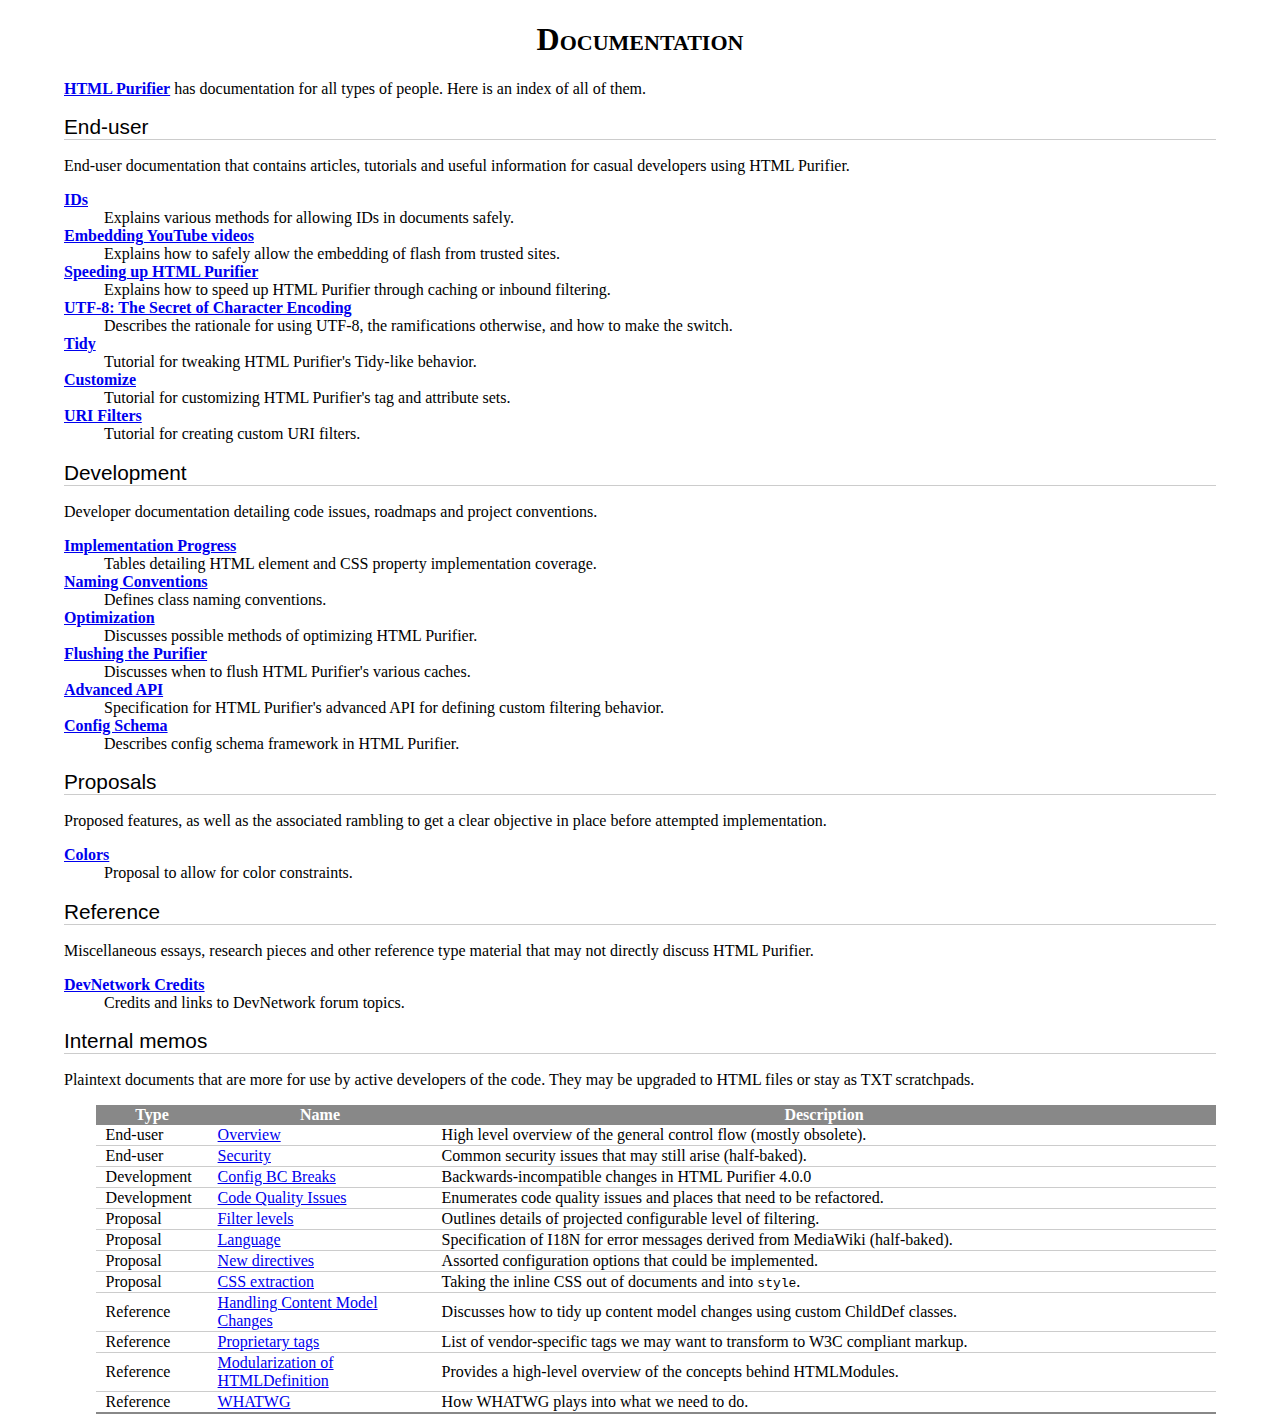
<file: database/htmlpurifier/docs/index.html>
<?xml version="1.0" encoding="UTF-8"?>
<!DOCTYPE html PUBLIC "-//W3C//DTD XHTML 1.0 Strict//EN"
    "http://www.w3.org/TR/xhtml1/DTD/xhtml1-strict.dtd">
<html xmlns="http://www.w3.org/1999/xhtml" xml:lang="en" lang="en"><head>
<meta http-equiv="Content-Type" content="text/html; charset=UTF-8" />
<meta name="description" content="Index to all HTML Purifier documentation." />
<link rel="stylesheet" type="text/css" href="./style.css" />

<title>Documentation - HTML Purifier</title>

</head>
<body>

<h1>Documentation</h1>

<p><strong><a href="http://htmlpurifier.org/">HTML Purifier</a></strong> has documentation for all types of people.
Here is an index of all of them.</p>

<h2>End-user</h2>
<p>End-user documentation that contains articles, tutorials and useful
information for casual developers using HTML Purifier.</p>

<dl>

<dt><a href="enduser-id.html">IDs</a></dt>
<dd>Explains various methods for allowing IDs in documents safely.</dd>

<dt><a href="enduser-youtube.html">Embedding YouTube videos</a></dt>
<dd>Explains how to safely allow the embedding of flash from trusted sites.</dd>

<dt><a href="enduser-slow.html">Speeding up HTML Purifier</a></dt>
<dd>Explains how to speed up HTML Purifier through caching or inbound filtering.</dd>

<dt><a href="enduser-utf8.html">UTF-8: The Secret of Character Encoding</a></dt>
<dd>Describes the rationale for using UTF-8, the ramifications otherwise, and how to make the switch.</dd>

<dt><a href="enduser-tidy.html">Tidy</a></dt>
<dd>Tutorial for tweaking HTML Purifier's Tidy-like behavior.</dd>

<dt><a href="enduser-customize.html">Customize</a></dt>
<dd>Tutorial for customizing HTML Purifier's tag and attribute sets.</dd>

<dt><a href="enduser-uri-filter.html">URI Filters</a></dt>
<dd>Tutorial for creating custom URI filters.</dd>

</dl>

<h2>Development</h2>
<p>Developer documentation detailing code issues, roadmaps and project
conventions.</p>

<dl>

<dt><a href="dev-progress.html">Implementation Progress</a></dt>
<dd>Tables detailing HTML element and CSS property implementation coverage.</dd>

<dt><a href="dev-naming.html">Naming Conventions</a></dt>
<dd>Defines class naming conventions.</dd>

<dt><a href="dev-optimization.html">Optimization</a></dt>
<dd>Discusses possible methods of optimizing HTML Purifier.</dd>

<dt><a href="dev-flush.html">Flushing the Purifier</a></dt>
<dd>Discusses when to flush HTML Purifier's various caches.</dd>

<dt><a href="dev-advanced-api.html">Advanced API</a></dt>
<dd>Specification for HTML Purifier's advanced API for defining
custom filtering behavior.</dd>

<dt><a href="dev-config-schema.html">Config Schema</a></dt>
<dd>Describes config schema framework in HTML Purifier.</dd>

</dl>

<h2>Proposals</h2>
<p>Proposed features, as well as the associated rambling to get a clear
objective in place before attempted implementation.</p>

<dl>
<dt><a href="proposal-colors.html">Colors</a></dt>
<dd>Proposal to allow for color constraints.</dd>
</dl>

<h2>Reference</h2>
<p>Miscellaneous essays, research pieces and other reference type material
that may not directly discuss HTML Purifier.</p>

<dl>
<dt><a href="ref-devnetwork.html">DevNetwork Credits</a></dt>
<dd>Credits and links to DevNetwork forum topics.</dd>
</dl>

<h2>Internal memos</h2>

<p>Plaintext documents that are more for use by active developers of
the code. They may be upgraded to HTML files or stay as TXT scratchpads.</p>

<table class="table">

<thead><tr>
    <th style="width:10%">Type</th>
    <th style="width:20%">Name</th>
    <th>Description</th>
</tr></thead>

<tbody>

<tr>
    <td>End-user</td>
    <td><a href="enduser-overview.txt">Overview</a></td>
    <td>High level overview of the general control flow (mostly obsolete).</td>
</tr>

<tr>
    <td>End-user</td>
    <td><a href="enduser-security.txt">Security</a></td>
    <td>Common security issues that may still arise (half-baked).</td>
</tr>

<tr>
    <td>Development</td>
    <td><a href="dev-config-bcbreaks.txt">Config BC Breaks</a></td>
    <td>Backwards-incompatible changes in HTML Purifier 4.0.0</td>
</tr>

<tr>
    <td>Development</td>
    <td><a href="dev-code-quality.txt">Code Quality Issues</a></td>
    <td>Enumerates code quality issues and places that need to be refactored.</td>
</tr>

<tr>
    <td>Proposal</td>
    <td><a href="proposal-filter-levels.txt">Filter levels</a></td>
    <td>Outlines details of projected configurable level of filtering.</td>
</tr>

<tr>
    <td>Proposal</td>
    <td><a href="proposal-language.txt">Language</a></td>
    <td>Specification of I18N for error messages derived from MediaWiki (half-baked).</td>
</tr>

<tr>
    <td>Proposal</td>
    <td><a href="proposal-new-directives.txt">New directives</a></td>
    <td>Assorted configuration options that could be implemented.</td>
</tr>

<tr>
    <td>Proposal</td>
    <td><a href="proposal-css-extraction.txt">CSS extraction</a></td>
    <td>Taking the inline CSS out of documents and into <code>style</code>.</td>
</tr>

<tr>
    <td>Reference</td>
    <td><a href="ref-content-models.txt">Handling Content Model Changes</a></td>
    <td>Discusses how to tidy up content model changes using custom ChildDef classes.</td>
</tr>

<tr>
    <td>Reference</td>
    <td><a href="ref-proprietary-tags.txt">Proprietary tags</a></td>
    <td>List of vendor-specific tags we may want to transform to W3C compliant markup.</td>
</tr>

<tr>
    <td>Reference</td>
    <td><a href="ref-html-modularization.txt">Modularization of HTMLDefinition</a></td>
    <td>Provides a high-level overview of the concepts behind HTMLModules.</td>
</tr>

<tr>
    <td>Reference</td>
    <td><a href="ref-whatwg.txt">WHATWG</a></td>
    <td>How WHATWG plays into what we need to do.</td>
</tr>

</tbody>

</table>

</body>
</html>

<!-- vim: et sw=4 sts=4
-->
</file>
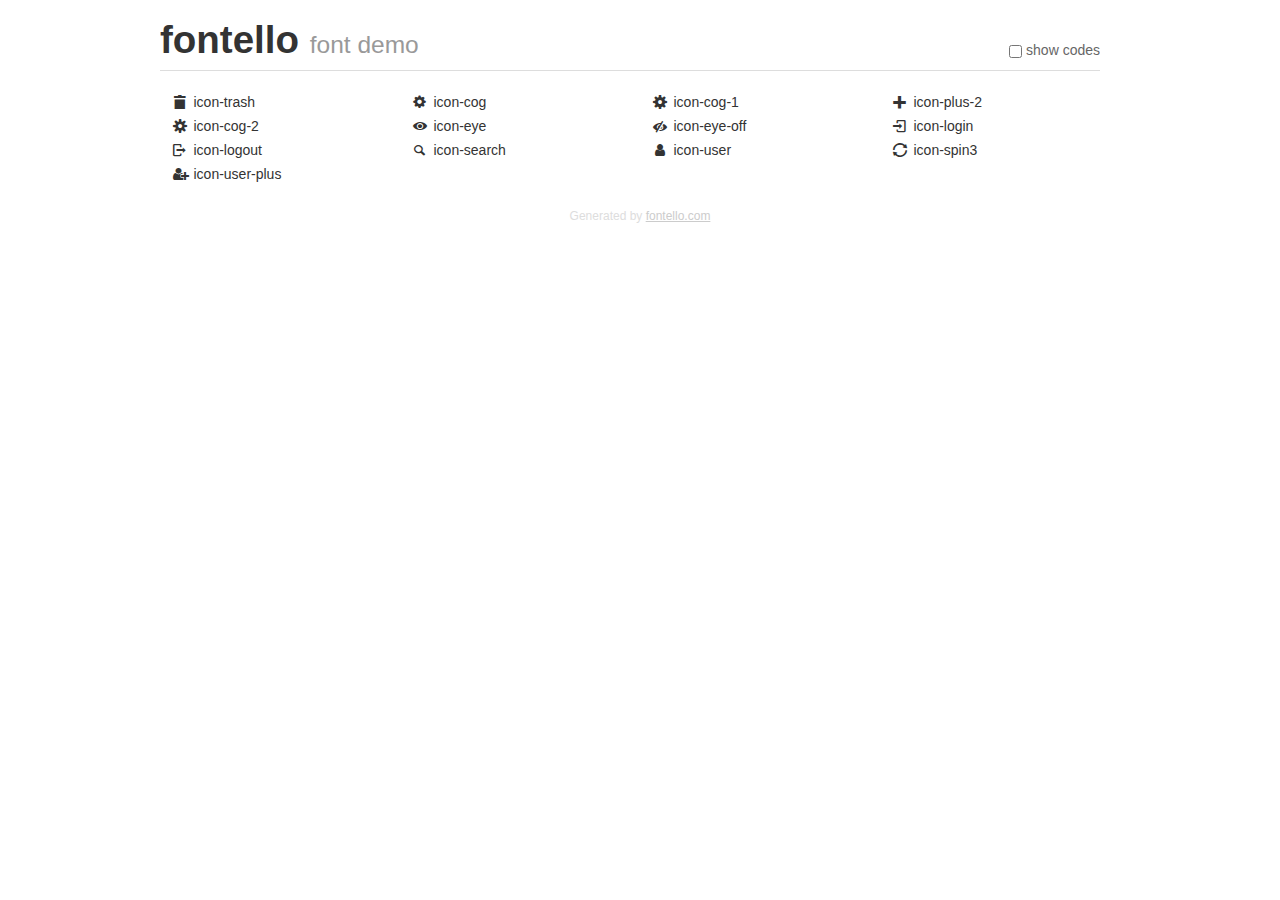
<file: demo.html>
<!DOCTYPE html>
<html>
  <head><!--[if lt IE 9]><script language="javascript" type="text/javascript" src="//html5shim.googlecode.com/svn/trunk/html5.js"></script><![endif]-->
    <meta charset="UTF-8"><style>/*
 * Bootstrap v2.2.1
 *
 * Copyright 2012 Twitter, Inc
 * Licensed under the Apache License v2.0
 * http://www.apache.org/licenses/LICENSE-2.0
 *
 * Designed and built with all the love in the world @twitter by @mdo and @fat.
 */
.clearfix {
  *zoom: 1;
}
.clearfix:before,
.clearfix:after {
  display: table;
  content: "";
  line-height: 0;
}
.clearfix:after {
  clear: both;
}
html {
  font-size: 100%;
  -webkit-text-size-adjust: 100%;
  -ms-text-size-adjust: 100%;
}
a:focus {
  outline: thin dotted #333;
  outline: 5px auto -webkit-focus-ring-color;
  outline-offset: -2px;
}
a:hover,
a:active {
  outline: 0;
}
button,
input,
select,
textarea {
  margin: 0;
  font-size: 100%;
  vertical-align: middle;
}
button,
input {
  *overflow: visible;
  line-height: normal;
}
button::-moz-focus-inner,
input::-moz-focus-inner {
  padding: 0;
  border: 0;
}
body {
  margin: 0;
  font-family: "Helvetica Neue", Helvetica, Arial, sans-serif;
  font-size: 14px;
  line-height: 20px;
  color: #333;
  background-color: #fff;
}
a {
  color: #08c;
  text-decoration: none;
}
a:hover {
  color: #005580;
  text-decoration: underline;
}
.row {
  margin-left: -20px;
  *zoom: 1;
}
.row:before,
.row:after {
  display: table;
  content: "";
  line-height: 0;
}
.row:after {
  clear: both;
}
[class*="span"] {
  float: left;
  min-height: 1px;
  margin-left: 20px;
}
.container,
.navbar-static-top .container,
.navbar-fixed-top .container,
.navbar-fixed-bottom .container {
  width: 940px;
}
.span12 {
  width: 940px;
}
.span11 {
  width: 860px;
}
.span10 {
  width: 780px;
}
.span9 {
  width: 700px;
}
.span8 {
  width: 620px;
}
.span7 {
  width: 540px;
}
.span6 {
  width: 460px;
}
.span5 {
  width: 380px;
}
.span4 {
  width: 300px;
}
.span3 {
  width: 220px;
}
.span2 {
  width: 140px;
}
.span1 {
  width: 60px;
}
[class*="span"].pull-right,
.row-fluid [class*="span"].pull-right {
  float: right;
}
.container {
  margin-right: auto;
  margin-left: auto;
  *zoom: 1;
}
.container:before,
.container:after {
  display: table;
  content: "";
  line-height: 0;
}
.container:after {
  clear: both;
}
p {
  margin: 0 0 10px;
}
.lead {
  margin-bottom: 20px;
  font-size: 21px;
  font-weight: 200;
  line-height: 30px;
}
small {
  font-size: 85%;
}
h1 {
  margin: 10px 0;
  font-family: inherit;
  font-weight: bold;
  line-height: 20px;
  color: inherit;
  text-rendering: optimizelegibility;
}
h1 small {
  font-weight: normal;
  line-height: 1;
  color: #999;
}
h1 {
  line-height: 40px;
}
h1 {
  font-size: 38.5px;
}
h1 small {
  font-size: 24.5px;
}
body {
  margin-top: 90px;
}
.header {
  position: fixed;
  top: 0;
  left: 50%;
  margin-left: -480px;
  background-color: #fff;
  border-bottom: 1px solid #ddd;
  padding-top: 10px;
  z-index: 10;
}
.footer {
  color: #ddd;
  font-size: 12px;
  text-align: center;
  margin-top: 20px;
}
.footer a {
  color: #ccc;
  text-decoration: underline;
}
.the-icons {
  font-size: 14px;
  line-height: 24px;
}
.switch {
  position: absolute;
  right: 0;
  bottom: 10px;
  color: #666;
}
.switch input {
  margin-right: 0.3em;
}
.codesOn .i-name {
  display: none;
}
.codesOn .i-code {
  display: inline;
}
.i-code {
  display: none;
}
@font-face {
      font-family: 'fontello';
      src: url('./font/fontello.eot?95436368');
      src: url('./font/fontello.eot?95436368#iefix') format('embedded-opentype'),
           url('./font/fontello.woff?95436368') format('woff'),
           url('./font/fontello.ttf?95436368') format('truetype'),
           url('./font/fontello.svg?95436368#fontello') format('svg');
      font-weight: normal;
      font-style: normal;
    }
     
     
    .demo-icon
    {
      font-family: "fontello";
      font-style: normal;
      font-weight: normal;
      speak: none;
     
      display: inline-block;
      text-decoration: inherit;
      width: 1em;
      margin-right: .2em;
      text-align: center;
      /* opacity: .8; */
     
      /* For safety - reset parent styles, that can break glyph codes*/
      font-variant: normal;
      text-transform: none;
     
      /* fix buttons height, for twitter bootstrap */
      line-height: 1em;
     
      /* Animation center compensation - margins should be symmetric */
      /* remove if not needed */
      margin-left: .2em;
     
      /* You can be more comfortable with increased icons size */
      /* font-size: 120%; */
     
      /* Font smoothing. That was taken from TWBS */
      -webkit-font-smoothing: antialiased;
      -moz-osx-font-smoothing: grayscale;
     
      /* Uncomment for 3D effect */
      /* text-shadow: 1px 1px 1px rgba(127, 127, 127, 0.3); */
    }
     </style>
    <link rel="stylesheet" href="css/animation.css"><!--[if IE 7]><link rel="stylesheet" href="css/" + font.fontname + "-ie7.css"><![endif]-->
    <script>
      function toggleCodes(on) {
        var obj = document.getElementById('icons');
      
        if (on) {
          obj.className += ' codesOn';
        } else {
          obj.className = obj.className.replace(' codesOn', '');
        }
      }
      
    </script>
  </head>
  <body>
    <div class="container header">
      <h1>fontello <small>font demo</small></h1>
      <label class="switch">
        <input type="checkbox" onclick="toggleCodes(this.checked)">show codes
      </label>
    </div>
    <div class="container" id="icons">
      <div class="row">
        <div class="the-icons span3" title="Code: 0xe800"><i class="demo-icon icon-trash">&#xe800;</i> <span class="i-name">icon-trash</span><span class="i-code">0xe800</span></div>
        <div class="the-icons span3" title="Code: 0xe801"><i class="demo-icon icon-cog">&#xe801;</i> <span class="i-name">icon-cog</span><span class="i-code">0xe801</span></div>
        <div class="the-icons span3" title="Code: 0xe802"><i class="demo-icon icon-cog-1">&#xe802;</i> <span class="i-name">icon-cog-1</span><span class="i-code">0xe802</span></div>
        <div class="the-icons span3" title="Code: 0xe803"><i class="demo-icon icon-plus-2">&#xe803;</i> <span class="i-name">icon-plus-2</span><span class="i-code">0xe803</span></div>
      </div>
      <div class="row">
        <div class="the-icons span3" title="Code: 0xe804"><i class="demo-icon icon-cog-2">&#xe804;</i> <span class="i-name">icon-cog-2</span><span class="i-code">0xe804</span></div>
        <div class="the-icons span3" title="Code: 0xe805"><i class="demo-icon icon-eye">&#xe805;</i> <span class="i-name">icon-eye</span><span class="i-code">0xe805</span></div>
        <div class="the-icons span3" title="Code: 0xe806"><i class="demo-icon icon-eye-off">&#xe806;</i> <span class="i-name">icon-eye-off</span><span class="i-code">0xe806</span></div>
        <div class="the-icons span3" title="Code: 0xe807"><i class="demo-icon icon-login">&#xe807;</i> <span class="i-name">icon-login</span><span class="i-code">0xe807</span></div>
      </div>
      <div class="row">
        <div class="the-icons span3" title="Code: 0xe808"><i class="demo-icon icon-logout">&#xe808;</i> <span class="i-name">icon-logout</span><span class="i-code">0xe808</span></div>
        <div class="the-icons span3" title="Code: 0xe809"><i class="demo-icon icon-search">&#xe809;</i> <span class="i-name">icon-search</span><span class="i-code">0xe809</span></div>
        <div class="the-icons span3" title="Code: 0xe80a"><i class="demo-icon icon-user">&#xe80a;</i> <span class="i-name">icon-user</span><span class="i-code">0xe80a</span></div>
        <div class="the-icons span3" title="Code: 0xe832"><i class="demo-icon icon-spin3 animate-spin">&#xe832;</i> <span class="i-name">icon-spin3</span><span class="i-code">0xe832</span></div>
      </div>
      <div class="row">
        <div class="the-icons span3" title="Code: 0xf234"><i class="demo-icon icon-user-plus">&#xf234;</i> <span class="i-name">icon-user-plus</span><span class="i-code">0xf234</span></div>
      </div>
    </div>
    <div class="container footer">Generated by <a href="http://fontello.com">fontello.com</a></div>
  </body>
</html>
</file>
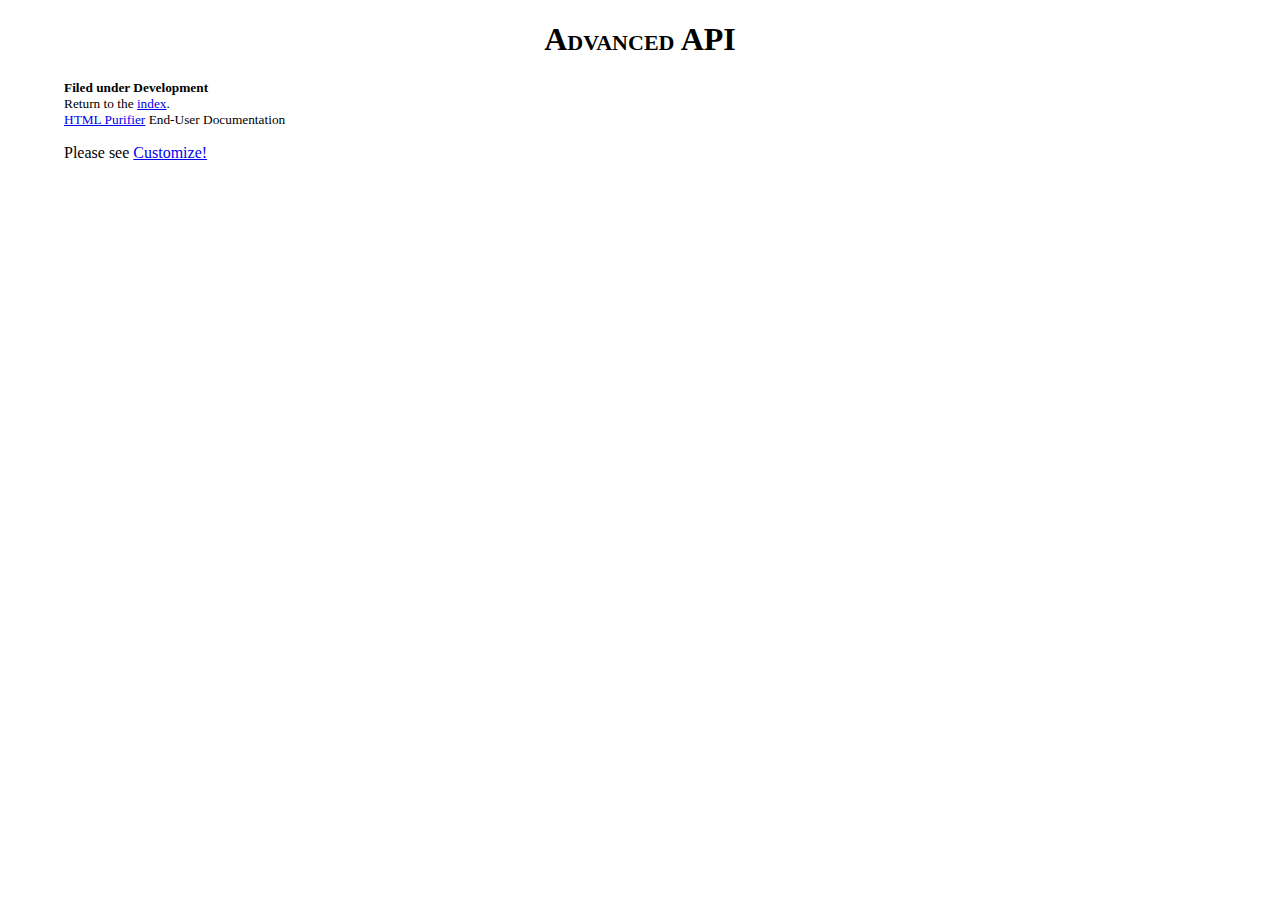
<file: database/htmlpurifier/docs/dev-advanced-api.html>
<?xml version="1.0" encoding="UTF-8"?>
<!DOCTYPE html PUBLIC "-//W3C//DTD XHTML 1.0 Strict//EN"
    "http://www.w3.org/TR/xhtml1/DTD/xhtml1-strict.dtd">
<html xmlns="http://www.w3.org/1999/xhtml" xml:lang="en" lang="en"><head>
<meta http-equiv="Content-Type" content="text/html; charset=UTF-8" />
<meta name="description" content="Specification for HTML Purifier's advanced API for defining custom filtering behavior." />
<link rel="stylesheet" type="text/css" href="style.css" />

<title>Advanced API - HTML Purifier</title>

</head><body>

<h1>Advanced API</h1>

<div id="filing">Filed under Development</div>
<div id="index">Return to the <a href="index.html">index</a>.</div>
<div id="home"><a href="http://htmlpurifier.org/">HTML Purifier</a> End-User Documentation</div>

<p>
  Please see <a href="enduser-customize.html">Customize!</a>
</p>

</body></html>

<!-- vim: et sw=4 sts=4
-->
</file>
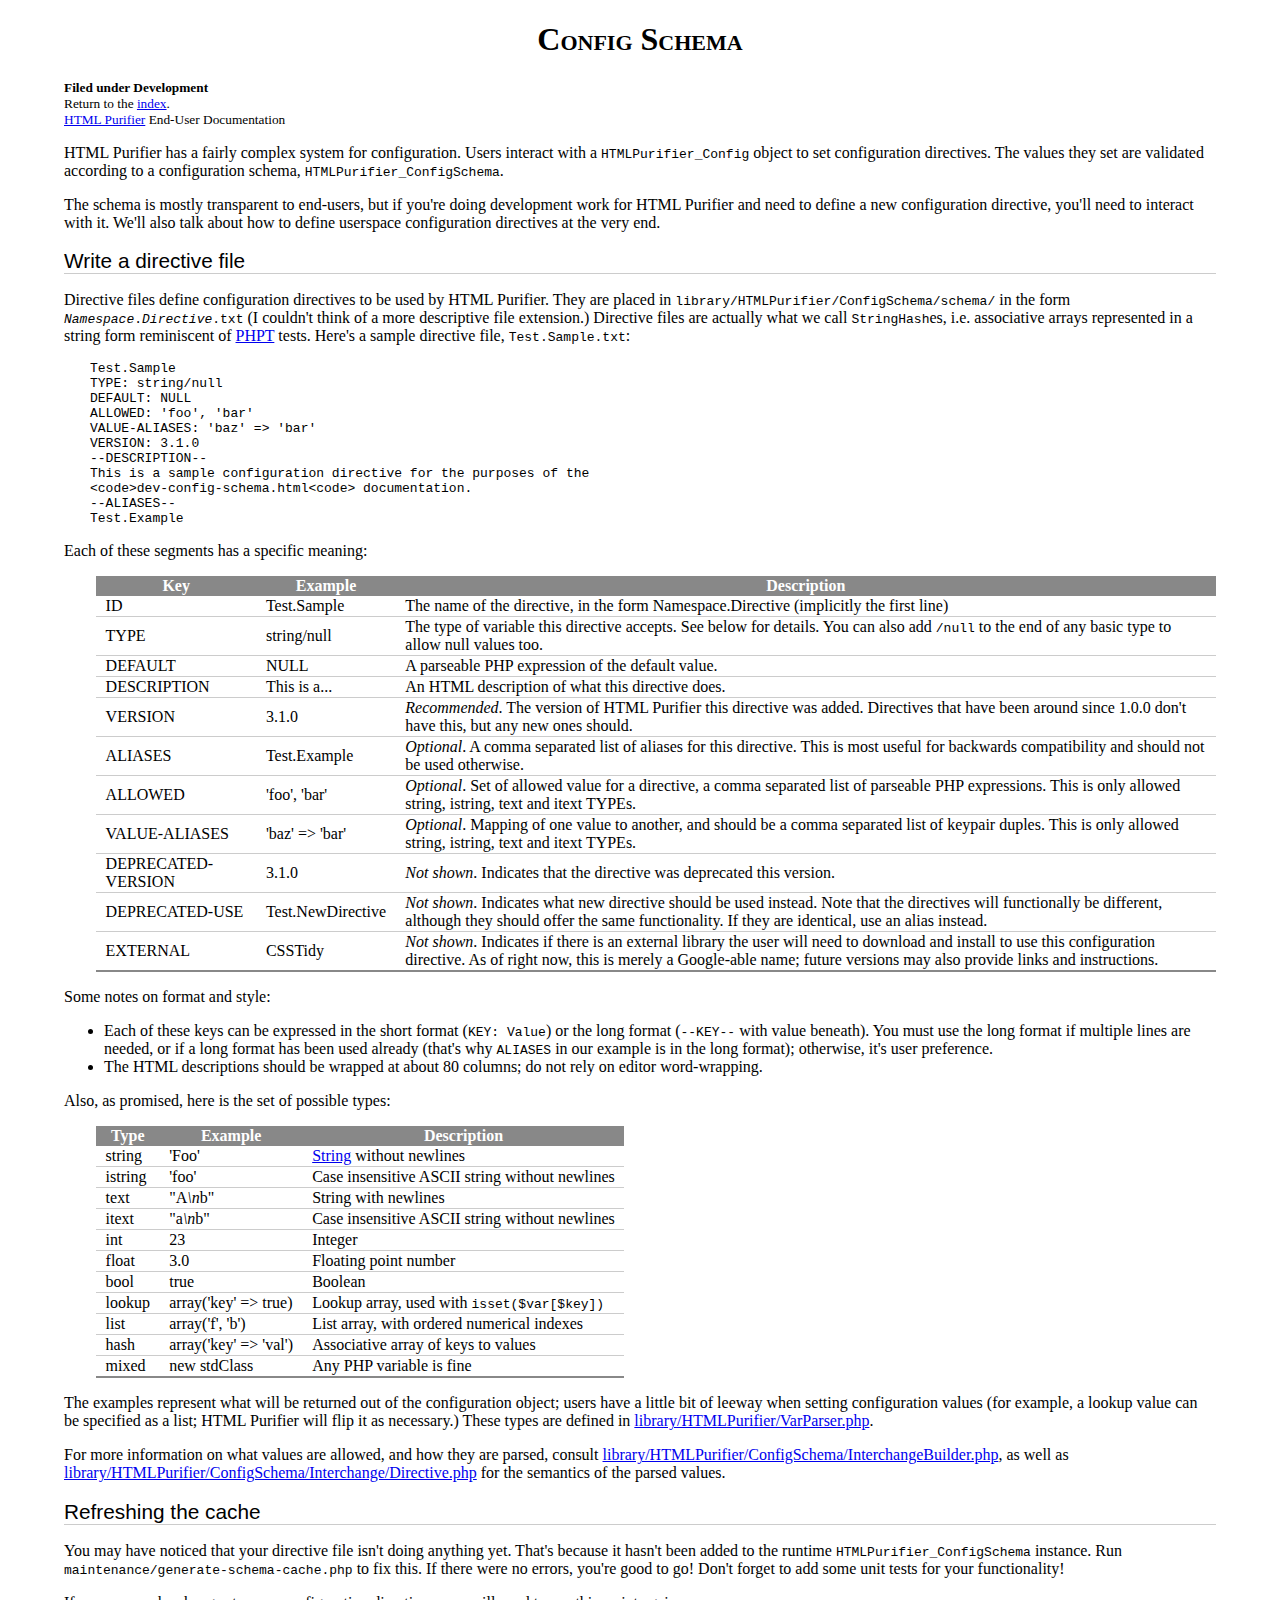
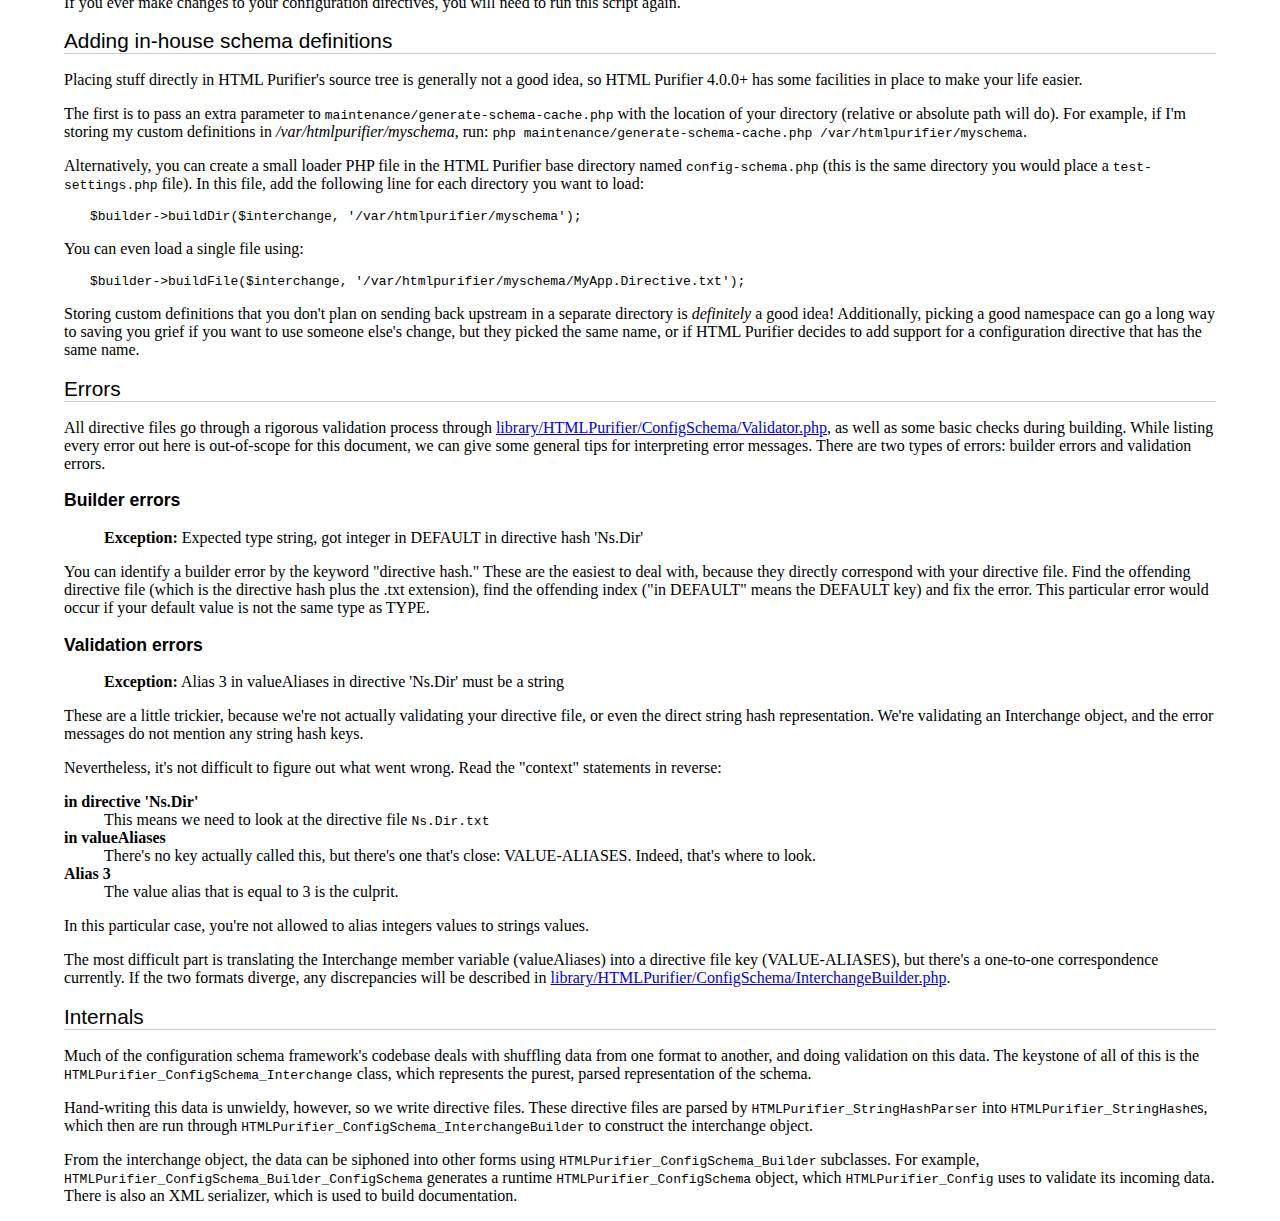
<file: database/htmlpurifier/docs/dev-config-schema.html>
<?xml version="1.0" encoding="UTF-8"?>
<!DOCTYPE html PUBLIC "-//W3C//DTD XHTML 1.0 Strict//EN"
  "http://www.w3.org/TR/xhtml1/DTD/xhtml1-strict.dtd">
<html xmlns="http://www.w3.org/1999/xhtml" xml:lang="en" lang="en">
  <head>
    <meta http-equiv="Content-Type" content="text/html; charset=UTF-8" />
    <meta name="description" content="Describes config schema framework in HTML Purifier." />
    <link rel="stylesheet" type="text/css" href="./style.css" />
    <title>Config Schema - HTML Purifier</title>
  </head>
  <body>

    <h1>Config Schema</h1>

    <div id="filing">Filed under Development</div>
    <div id="index">Return to the <a href="index.html">index</a>.</div>
    <div id="home"><a href="http://htmlpurifier.org/">HTML Purifier</a> End-User Documentation</div>

    <p>
      HTML Purifier has a fairly complex system for configuration. Users
      interact with a <code>HTMLPurifier_Config</code> object to
      set configuration directives. The values they set are validated according
      to a configuration schema, <code>HTMLPurifier_ConfigSchema</code>.
    </p>

    <p>
      The schema is mostly transparent to end-users, but if you're doing development
      work for HTML Purifier and need to define a new configuration directive,
      you'll need to interact with it. We'll also talk about how to define
      userspace configuration directives at the very end.
    </p>

    <h2>Write a directive file</h2>

    <p>
      Directive files define configuration directives to be used by
      HTML Purifier. They are placed in <code>library/HTMLPurifier/ConfigSchema/schema/</code>
      in the form <code><em>Namespace</em>.<em>Directive</em>.txt</code> (I
      couldn't think of a more descriptive file extension.)
      Directive files are actually what we call <code>StringHash</code>es,
      i.e. associative arrays represented in a string form reminiscent of
      <a href="http://qa.php.net/write-test.php">PHPT</a> tests. Here's a
      sample directive file, <code>Test.Sample.txt</code>:
    </p>

    <pre>Test.Sample
TYPE: string/null
DEFAULT: NULL
ALLOWED: 'foo', 'bar'
VALUE-ALIASES: 'baz' => 'bar'
VERSION: 3.1.0
--DESCRIPTION--
This is a sample configuration directive for the purposes of the
&lt;code&gt;dev-config-schema.html&lt;code&gt; documentation.
--ALIASES--
Test.Example</pre>

    <p>
      Each of these segments has a specific meaning:
    </p>

    <table class="table">
      <thead>
        <tr>
          <th>Key</th>
          <th>Example</th>
          <th>Description</th>
        </tr>
      </thead>
      <tbody>
        <tr>
          <td>ID</td>
          <td>Test.Sample</td>
          <td>The name of the directive, in the form Namespace.Directive
          (implicitly the first line)</td>
        </tr>
        <tr>
          <td>TYPE</td>
          <td>string/null</td>
          <td>The type of variable this directive accepts. See below for
          details. You can also add <code>/null</code> to the end of
          any basic type to allow null values too.</td>
        </tr>
        <tr>
          <td>DEFAULT</td>
          <td>NULL</td>
          <td>A parseable PHP expression of the default value.</td>
        </tr>
        <tr>
          <td>DESCRIPTION</td>
          <td>This is a...</td>
          <td>An HTML description of what this directive does.</td>
        </tr>
        <tr>
          <td>VERSION</td>
          <td>3.1.0</td>
          <td><em>Recommended</em>. The version of HTML Purifier this directive was added.
          Directives that have been around since 1.0.0 don't have this,
          but any new ones should.</td>
        </tr>
        <tr>
          <td>ALIASES</td>
          <td>Test.Example</td>
          <td><em>Optional</em>. A comma separated list of aliases for this directive.
          This is most useful for backwards compatibility and should
          not be used otherwise.</td>
        </tr>
        <tr>
          <td>ALLOWED</td>
          <td>'foo', 'bar'</td>
          <td><em>Optional</em>. Set of allowed value for a directive,
          a comma separated list of parseable PHP expressions. This
          is only allowed string, istring, text and itext TYPEs.</td>
        </tr>
        <tr>
          <td>VALUE-ALIASES</td>
          <td>'baz' =&gt; 'bar'</td>
          <td><em>Optional</em>. Mapping of one value to another, and
          should be a comma separated list of keypair duples. This
          is only allowed string, istring, text and itext TYPEs.</td>
        </tr>
        <tr>
          <td>DEPRECATED-VERSION</td>
          <td>3.1.0</td>
          <td><em>Not shown</em>. Indicates that the directive was
          deprecated this version.</td>
        </tr>
        <tr>
          <td>DEPRECATED-USE</td>
          <td>Test.NewDirective</td>
          <td><em>Not shown</em>. Indicates what new directive should be
          used instead. Note that the directives will functionally be
          different, although they should offer the same functionality.
          If they are identical, use an alias instead.</td>
        </tr>
        <tr>
          <td>EXTERNAL</td>
          <td>CSSTidy</td>
          <td><em>Not shown</em>. Indicates if there is an external library
          the user will need to download and install to use this configuration
          directive. As of right now, this is merely a Google-able name; future
          versions may also provide links and instructions.</td>
        </tr>
      </tbody>
    </table>

    <p>
      Some notes on format and style:
    </p>

    <ul>
      <li>
        Each of these keys can be expressed in the short format
        (<code>KEY: Value</code>) or the long format
        (<code>--KEY--</code> with value beneath). You must use the
        long format if multiple lines are needed, or if a long format
        has been used already (that's why <code>ALIASES</code> in our
        example is in the long format); otherwise, it's user preference.
      </li>
      <li>
        The HTML descriptions should be wrapped at about 80 columns; do
        not rely on editor word-wrapping.
      </li>
    </ul>

    <p>
      Also, as promised, here is the set of possible types:
    </p>

    <table class="table">
      <thead>
        <tr>
          <th>Type</th>
          <th>Example</th>
          <th>Description</th>
        </tr>
      </thead>
      <tbody>
        <tr>
          <td>string</td>
          <td>'Foo'</td>
          <td><a href="http://docs.php.net/manual/en/language.types.string.php">String</a> without newlines</td>
        </tr>
        <tr>
          <td>istring</td>
          <td>'foo'</td>
          <td>Case insensitive ASCII string without newlines</td>
        </tr>
        <tr>
          <td>text</td>
          <td>"A<em>\n</em>b"</td>
          <td>String with newlines</td>
        </tr>
        <tr>
          <td>itext</td>
          <td>"a<em>\n</em>b"</td>
          <td>Case insensitive ASCII string without newlines</td>
        </tr>
        <tr>
          <td>int</td>
          <td>23</td>
          <td>Integer</td>
        </tr>
        <tr>
          <td>float</td>
          <td>3.0</td>
          <td>Floating point number</td>
        </tr>
        <tr>
          <td>bool</td>
          <td>true</td>
          <td>Boolean</td>
        </tr>
        <tr>
          <td>lookup</td>
          <td>array('key' =&gt; true)</td>
          <td>Lookup array, used with <code>isset($var[$key])</code></td>
        </tr>
        <tr>
          <td>list</td>
          <td>array('f', 'b')</td>
          <td>List array, with ordered numerical indexes</td>
        </tr>
        <tr>
          <td>hash</td>
          <td>array('key' =&gt; 'val')</td>
          <td>Associative array of keys to values</td>
        </tr>
        <tr>
          <td>mixed</td>
          <td>new stdClass</td>
          <td>Any PHP variable is fine</td>
        </tr>
      </tbody>
    </table>

    <p>
      The examples represent what will be returned out of the configuration
      object; users have a little bit of leeway when setting configuration
      values (for example, a lookup value can be specified as a list;
      HTML Purifier will flip it as necessary.) These types are defined
      in <a href="http://repo.or.cz/w/htmlpurifier.git?a=blob;hb=HEAD;f=library/HTMLPurifier/VarParser.php">
      library/HTMLPurifier/VarParser.php</a>.
    </p>

    <p>
      For more information on what values are allowed, and how they are parsed,
      consult <a href="http://repo.or.cz/w/htmlpurifier.git?a=blob;hb=HEAD;f=library/HTMLPurifier/ConfigSchema/InterchangeBuilder.php">
      library/HTMLPurifier/ConfigSchema/InterchangeBuilder.php</a>, as well
      as <a href="http://repo.or.cz/w/htmlpurifier.git?a=blob;hb=HEAD;f=library/HTMLPurifier/ConfigSchema/Interchange/Directive.php">
      library/HTMLPurifier/ConfigSchema/Interchange/Directive.php</a> for
      the semantics of the parsed values.
    </p>

    <h2>Refreshing the cache</h2>

    <p>
      You may have noticed that your directive file isn't doing anything
      yet. That's because it hasn't been added to the runtime
      <code>HTMLPurifier_ConfigSchema</code> instance. Run
      <code>maintenance/generate-schema-cache.php</code> to fix this.
      If there were no errors, you're good to go! Don't forget to add
      some unit tests for your functionality!
    </p>

    <p>
      If you ever make changes to your configuration directives, you
      will need to run this script again.
    </p>
    <h2>Adding in-house schema definitions</h2>

    <p>
      Placing stuff directly in HTML Purifier's source tree is generally not a
      good idea, so HTML Purifier 4.0.0+ has some facilities in place to make your
      life easier.
    </p>

    <p>
      The first is to pass an extra parameter to <code>maintenance/generate-schema-cache.php</code>
      with the location of your directory (relative or absolute path will do). For example,
      if I'm storing my custom definitions in <em>/var/htmlpurifier/myschema</em>, run:
      <code>php maintenance/generate-schema-cache.php /var/htmlpurifier/myschema</code>.
    </p>

    <p>
      Alternatively, you can create a small loader PHP file in the HTML Purifier base
      directory named <code>config-schema.php</code> (this is the same directory
      you would place a <code>test-settings.php</code> file).  In this file, add
      the following line for each directory you want to load:
    </p>

<pre>$builder-&gt;buildDir($interchange, '/var/htmlpurifier/myschema');</pre>

    <p>You can even load a single file using:</p>

<pre>$builder-&gt;buildFile($interchange, '/var/htmlpurifier/myschema/MyApp.Directive.txt');</pre>

    <p>Storing custom definitions that you don't plan on sending back upstream in
    a separate directory is <em>definitely</em> a good idea! Additionally, picking
    a good namespace can go a long way to saving you grief if you want to use
    someone else's change, but they picked the same name, or if HTML Purifier
    decides to add support for a configuration directive that has the same name.</p>

    <!-- TODO: how to name directives that rely on naming conventions -->

    <h2>Errors</h2>

    <p>
      All directive files go through a rigorous validation process
      through <a href="http://repo.or.cz/w/htmlpurifier.git?a=blob;hb=HEAD;f=library/HTMLPurifier/ConfigSchema/Validator.php">
      library/HTMLPurifier/ConfigSchema/Validator.php</a>, as well
      as some basic checks during building. While
      listing every error out here is out-of-scope for this document, we
      can give some general tips for interpreting error messages.
      There are two types of errors: builder errors and validation errors.
    </p>

    <h3>Builder errors</h3>

    <blockquote>
      <p>
        <strong>Exception:</strong> Expected type string, got
        integer in DEFAULT in directive hash 'Ns.Dir'
      </p>
    </blockquote>

    <p>
      You can identify a builder error by the keyword "directive hash."
      These are the easiest to deal with, because they directly correspond
      with your directive file. Find the offending directive file (which
      is the directive hash plus the .txt extension), find the
      offending index ("in DEFAULT" means the DEFAULT key) and fix the error.
      This particular error would occur if your default value is not the same
      type as TYPE.
    </p>

    <h3>Validation errors</h3>

    <blockquote>
      <p>
        <strong>Exception:</strong> Alias 3 in valueAliases in directive
        'Ns.Dir' must be a string
      </p>
    </blockquote>

    <p>
      These are a little trickier, because we're not actually validating
      your directive file, or even the direct string hash representation.
      We're validating an Interchange object, and the error messages do
      not mention any string hash keys.
    </p>

    <p>
      Nevertheless, it's not difficult to figure out what went wrong.
      Read the "context" statements in reverse:
    </p>

    <dl>
      <dt>in directive 'Ns.Dir'</dt>
        <dd>This means we need to look at the directive file <code>Ns.Dir.txt</code></dd>
      <dt>in valueAliases</dt>
        <dd>There's no key actually called this, but there's one that's close:
          VALUE-ALIASES. Indeed, that's where to look.</dd>
      <dt>Alias 3</dt>
        <dd>The value alias that is equal to 3 is the culprit.</dd>
    </dl>

    <p>
      In this particular case, you're not allowed to alias integers values to
      strings values.
    </p>

    <p>
      The most difficult part is translating the Interchange member variable (valueAliases)
      into a directive file key (VALUE-ALIASES), but there's a one-to-one
      correspondence currently. If the two formats diverge, any discrepancies
      will be described in <a href="http://repo.or.cz/w/htmlpurifier.git?a=blob;hb=HEAD;f=library/HTMLPurifier/ConfigSchema/InterchangeBuilder.php">
      library/HTMLPurifier/ConfigSchema/InterchangeBuilder.php</a>.
    </p>

    <h2>Internals</h2>

    <p>
      Much of the configuration schema framework's codebase deals with
      shuffling data from one format to another, and doing validation on this
      data.
      The keystone of all of this is the <code>HTMLPurifier_ConfigSchema_Interchange</code>
      class, which represents the purest, parsed representation of the schema.
    </p>

    <p>
      Hand-writing this data is unwieldy, however, so we write directive files.
      These directive files are parsed by <code>HTMLPurifier_StringHashParser</code>
      into <code>HTMLPurifier_StringHash</code>es, which then
      are run through <code>HTMLPurifier_ConfigSchema_InterchangeBuilder</code>
      to construct the interchange object.
    </p>

    <p>
      From the interchange object, the data can be siphoned into other forms
      using <code>HTMLPurifier_ConfigSchema_Builder</code> subclasses.
      For example, <code>HTMLPurifier_ConfigSchema_Builder_ConfigSchema</code>
      generates a runtime <code>HTMLPurifier_ConfigSchema</code> object,
      which <code>HTMLPurifier_Config</code> uses to validate its incoming
      data. There is also an XML serializer, which is used to build documentation.
    </p>

  </body>
</html>

<!-- vim: et sw=4 sts=4
-->
</file>
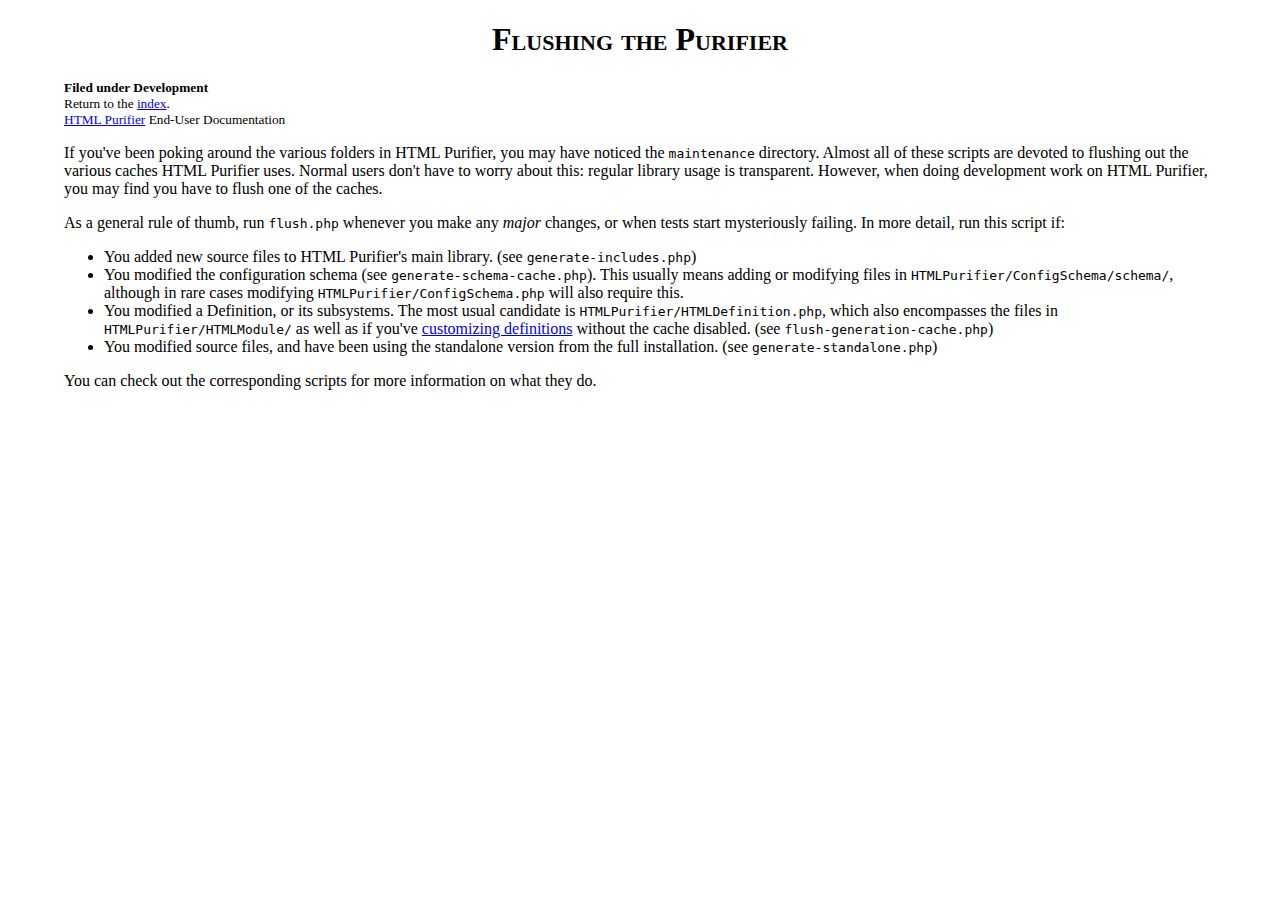
<file: database/htmlpurifier/docs/dev-flush.html>
<?xml version="1.0" encoding="UTF-8"?>
<!DOCTYPE html PUBLIC "-//W3C//DTD XHTML 1.0 Strict//EN"
    "http://www.w3.org/TR/xhtml1/DTD/xhtml1-strict.dtd">
<html xmlns="http://www.w3.org/1999/xhtml" xml:lang="en" lang="en">
<head>
    <meta http-equiv="Content-Type" content="text/html; charset=UTF-8" />
    <meta name="description" content="Discusses when to flush HTML Purifier's various caches." />
    <link rel="stylesheet" type="text/css" href="./style.css" />
    <title>Flushing the Purifier - HTML Purifier</title>
</head>
<body>

<h1>Flushing the Purifier</h1>

<div id="filing">Filed under Development</div>
<div id="index">Return to the <a href="index.html">index</a>.</div>
<div id="home"><a href="http://htmlpurifier.org/">HTML Purifier</a> End-User Documentation</div>

<p>
    If you've been poking around the various folders in HTML Purifier,
    you may have noticed the <code>maintenance</code> directory.  Almost
    all of these scripts are devoted to flushing out the various caches
    HTML Purifier uses.  Normal users don't have to worry about this:
    regular library usage is transparent.  However, when doing development
    work on HTML Purifier, you may find you have to flush one of the
    caches.
</p>

<p>
    As a general rule of thumb, run <code>flush.php</code> whenever you make
    any <em>major</em> changes, or when tests start mysteriously failing.
    In more detail, run this script if:
</p>

<ul>
    <li>
        You added new source files to HTML Purifier's main library.
        (see <code>generate-includes.php</code>)
    </li>
    <li>
        You modified the configuration schema (see
        <code>generate-schema-cache.php</code>). This usually means
        adding or modifying files in <code>HTMLPurifier/ConfigSchema/schema/</code>,
        although in rare cases modifying <code>HTMLPurifier/ConfigSchema.php</code>
        will also require this.
    </li>
    <li>
        You modified a Definition, or its subsystems. The most usual candidate
        is <code>HTMLPurifier/HTMLDefinition.php</code>, which also encompasses
        the files in <code>HTMLPurifier/HTMLModule/</code> as well as if you've
        <a href="enduser-customize.html">customizing definitions</a> without
        the cache disabled. (see <code>flush-generation-cache.php</code>)
    </li>
    <li>
        You modified source files, and have been using the standalone
        version from the full installation. (see <code>generate-standalone.php</code>)
    </li>
</ul>

<p>
    You can check out the corresponding scripts for more information on what they
    do.
</p>

</body></html>

<!-- vim: et sw=4 sts=4
-->
</file>
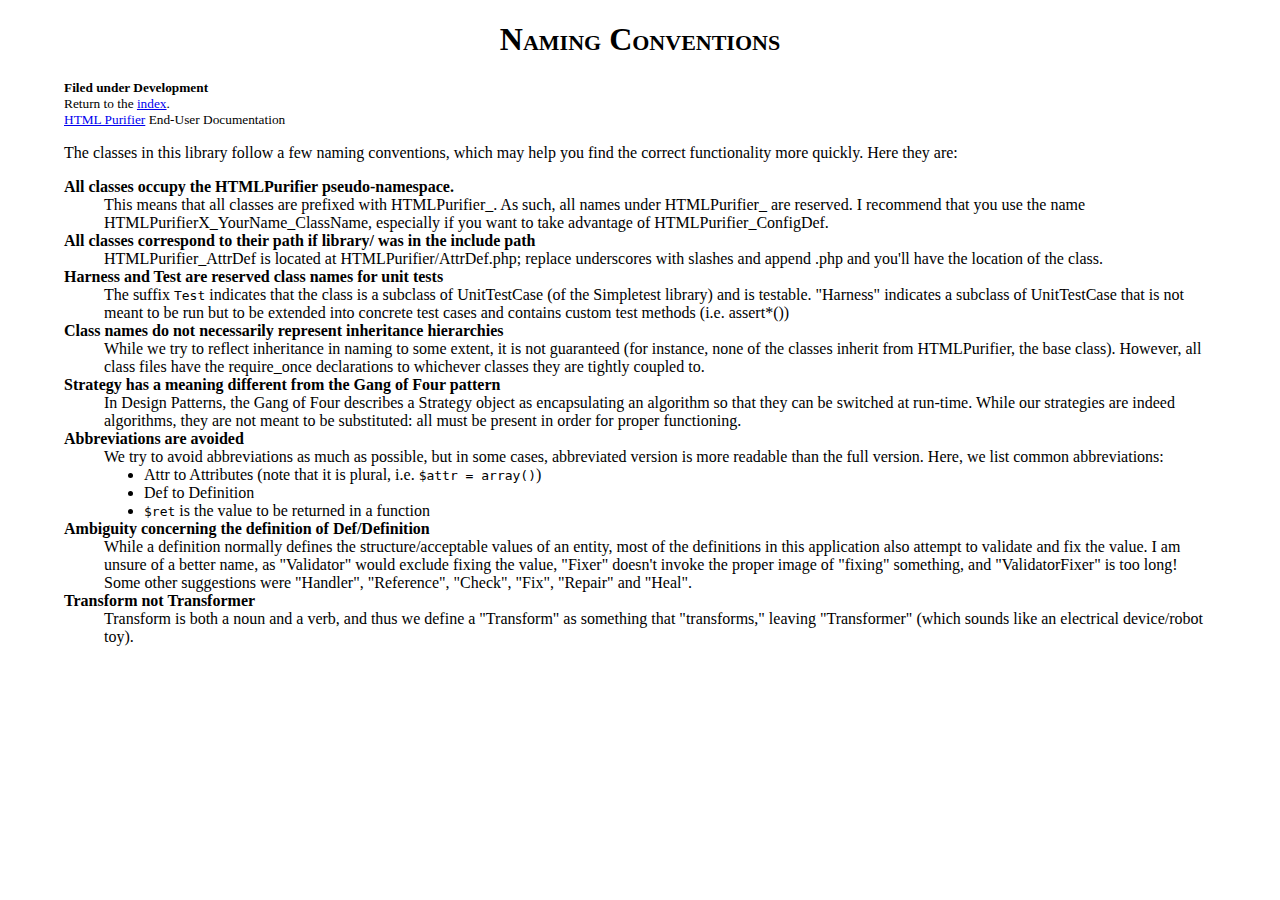
<file: database/htmlpurifier/docs/dev-naming.html>
<?xml version="1.0" encoding="UTF-8"?>
<!DOCTYPE html PUBLIC "-//W3C//DTD XHTML 1.0 Strict//EN"
    "http://www.w3.org/TR/xhtml1/DTD/xhtml1-strict.dtd">
<html xmlns="http://www.w3.org/1999/xhtml" xml:lang="en" lang="en"><head>
<meta http-equiv="Content-Type" content="text/html; charset=UTF-8" />
<meta name="description" content="Defines class naming conventions in HTML Purifier." />
<link rel="stylesheet" type="text/css" href="./style.css" />

<title>Naming Conventions - HTML Purifier</title>

</head><body>

<h1>Naming Conventions</h1>

<div id="filing">Filed under Development</div>
<div id="index">Return to the <a href="index.html">index</a>.</div>
<div id="home"><a href="http://htmlpurifier.org/">HTML Purifier</a> End-User Documentation</div>

<p>The classes in this library follow a few naming conventions, which may
help you find the correct functionality more quickly.  Here they are:</p>

<dl>

<dt>All classes occupy the HTMLPurifier pseudo-namespace.</dt>
    <dd>This means that all classes are prefixed with HTMLPurifier_.  As such, all
    names under HTMLPurifier_ are reserved.  I recommend that you use the name
    HTMLPurifierX_YourName_ClassName, especially if you want to take advantage
    of HTMLPurifier_ConfigDef.</dd>

<dt>All classes correspond to their path if library/ was in the include path</dt>
    <dd>HTMLPurifier_AttrDef is located at HTMLPurifier/AttrDef.php; replace
    underscores with slashes and append .php and you'll have the location of
    the class.</dd>

<dt>Harness and Test are reserved class names for unit tests</dt>
    <dd>The suffix <code>Test</code> indicates that the class is a subclass of UnitTestCase
    (of the Simpletest library) and is testable. "Harness" indicates a subclass
    of UnitTestCase that is not meant to be run but to be extended into
    concrete test cases and contains custom test methods (i.e. assert*())</dd>

<dt>Class names do not necessarily represent inheritance hierarchies</dt>
    <dd>While we try to reflect inheritance in naming to some extent, it is not
    guaranteed (for instance, none of the classes inherit from HTMLPurifier,
    the base class).  However, all class files have the require_once
    declarations to whichever classes they are tightly coupled to.</dd>

<dt>Strategy has a meaning different from the Gang of Four pattern</dt>
    <dd>In Design Patterns, the Gang of Four describes a Strategy object as
    encapsulating an algorithm so that they can be switched at run-time.  While
    our strategies are indeed algorithms, they are not meant to be substituted:
    all must be present in order for proper functioning.</dd>

<dt>Abbreviations are avoided</dt>
    <dd>We try to avoid abbreviations as much as possible, but in some cases,
    abbreviated version is more readable than the full version. Here, we
    list common abbreviations:
    <ul>
        <li>Attr to Attributes (note that it is plural, i.e. <code>$attr = array()</code>)</li>
        <li>Def to Definition</li>
        <li><code>$ret</code> is the value to be returned in a function</li>
    </ul>
    </dd>

<dt>Ambiguity concerning the definition of Def/Definition</dt>
    <dd>While a definition normally defines the structure/acceptable values of
    an entity, most of the definitions in this application also attempt
    to validate and fix the value.  I am unsure of a better name, as
    "Validator" would exclude fixing the value, "Fixer" doesn't invoke
    the proper image of "fixing" something, and "ValidatorFixer" is too long!
    Some other suggestions were "Handler", "Reference", "Check", "Fix",
    "Repair" and "Heal".</dd>

<dt>Transform not Transformer</dt>
    <dd>Transform is both a noun and a verb, and thus we define a "Transform" as
    something that "transforms," leaving "Transformer" (which sounds like an
    electrical device/robot toy).</dd>

</dl>

</body></html>

<!-- vim: et sw=4 sts=4
-->
</file>
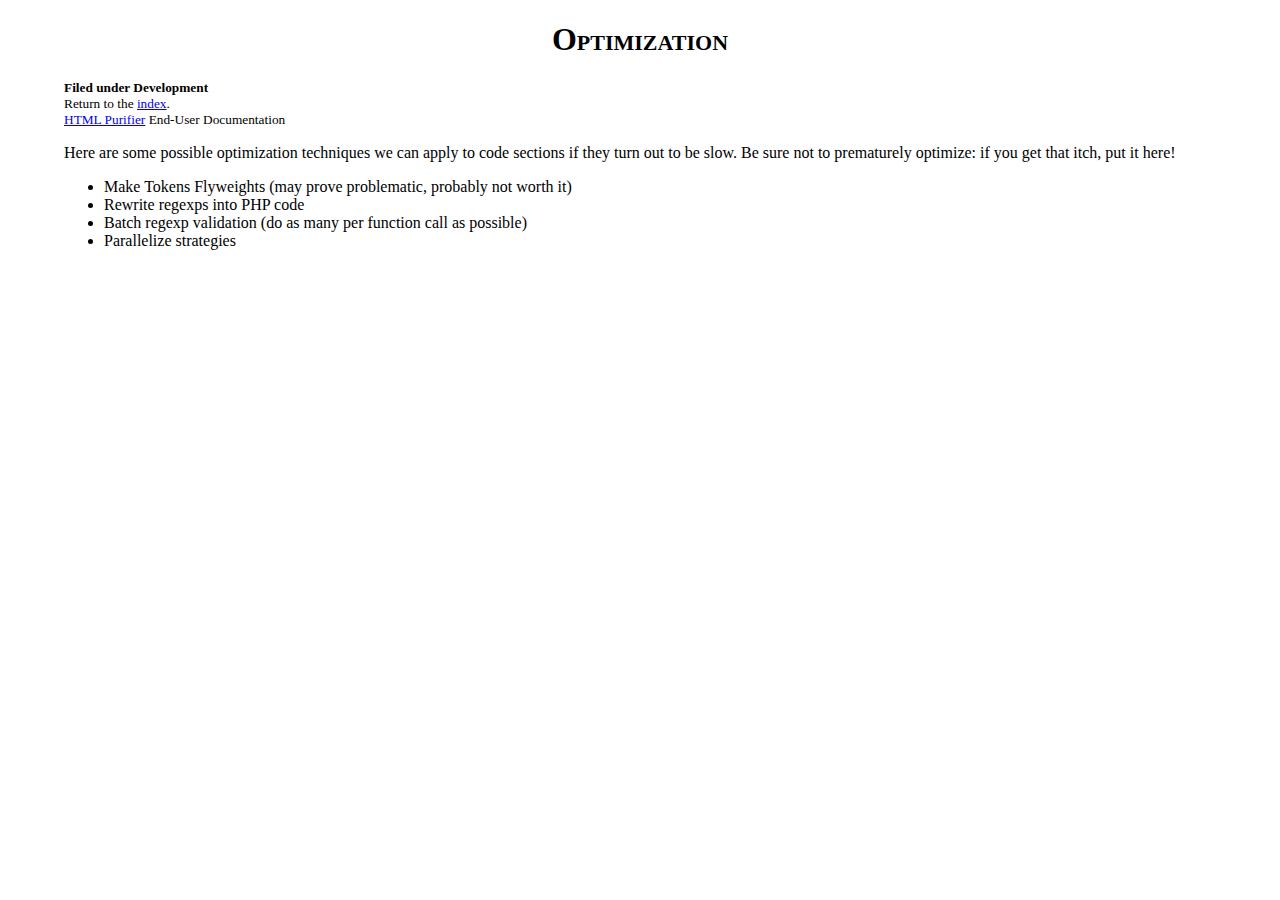
<file: database/htmlpurifier/docs/dev-optimization.html>
<?xml version="1.0" encoding="UTF-8"?>
<!DOCTYPE html PUBLIC "-//W3C//DTD XHTML 1.0 Strict//EN"
    "http://www.w3.org/TR/xhtml1/DTD/xhtml1-strict.dtd">
<html xmlns="http://www.w3.org/1999/xhtml" xml:lang="en" lang="en"><head>
<meta http-equiv="Content-Type" content="text/html; charset=UTF-8" />
<meta name="description" content="Discusses possible methods of optimizing HTML Purifier." />
<link rel="stylesheet" type="text/css" href="./style.css" />

<title>Optimization - HTML Purifier</title>

</head><body>

<h1>Optimization</h1>

<div id="filing">Filed under Development</div>
<div id="index">Return to the <a href="index.html">index</a>.</div>
<div id="home"><a href="http://htmlpurifier.org/">HTML Purifier</a> End-User Documentation</div>

<p>Here are some possible optimization techniques we can apply to code sections if
they turn out to be slow.  Be sure not to prematurely optimize: if you get
that itch, put it here!</p>

<ul>
    <li>Make Tokens Flyweights (may prove problematic, probably not worth it)</li>
    <li>Rewrite regexps into PHP code</li>
    <li>Batch regexp validation (do as many per function call as possible)</li>
    <li>Parallelize strategies</li>
</ul>

</body></html>

<!-- vim: et sw=4 sts=4
-->
</file>
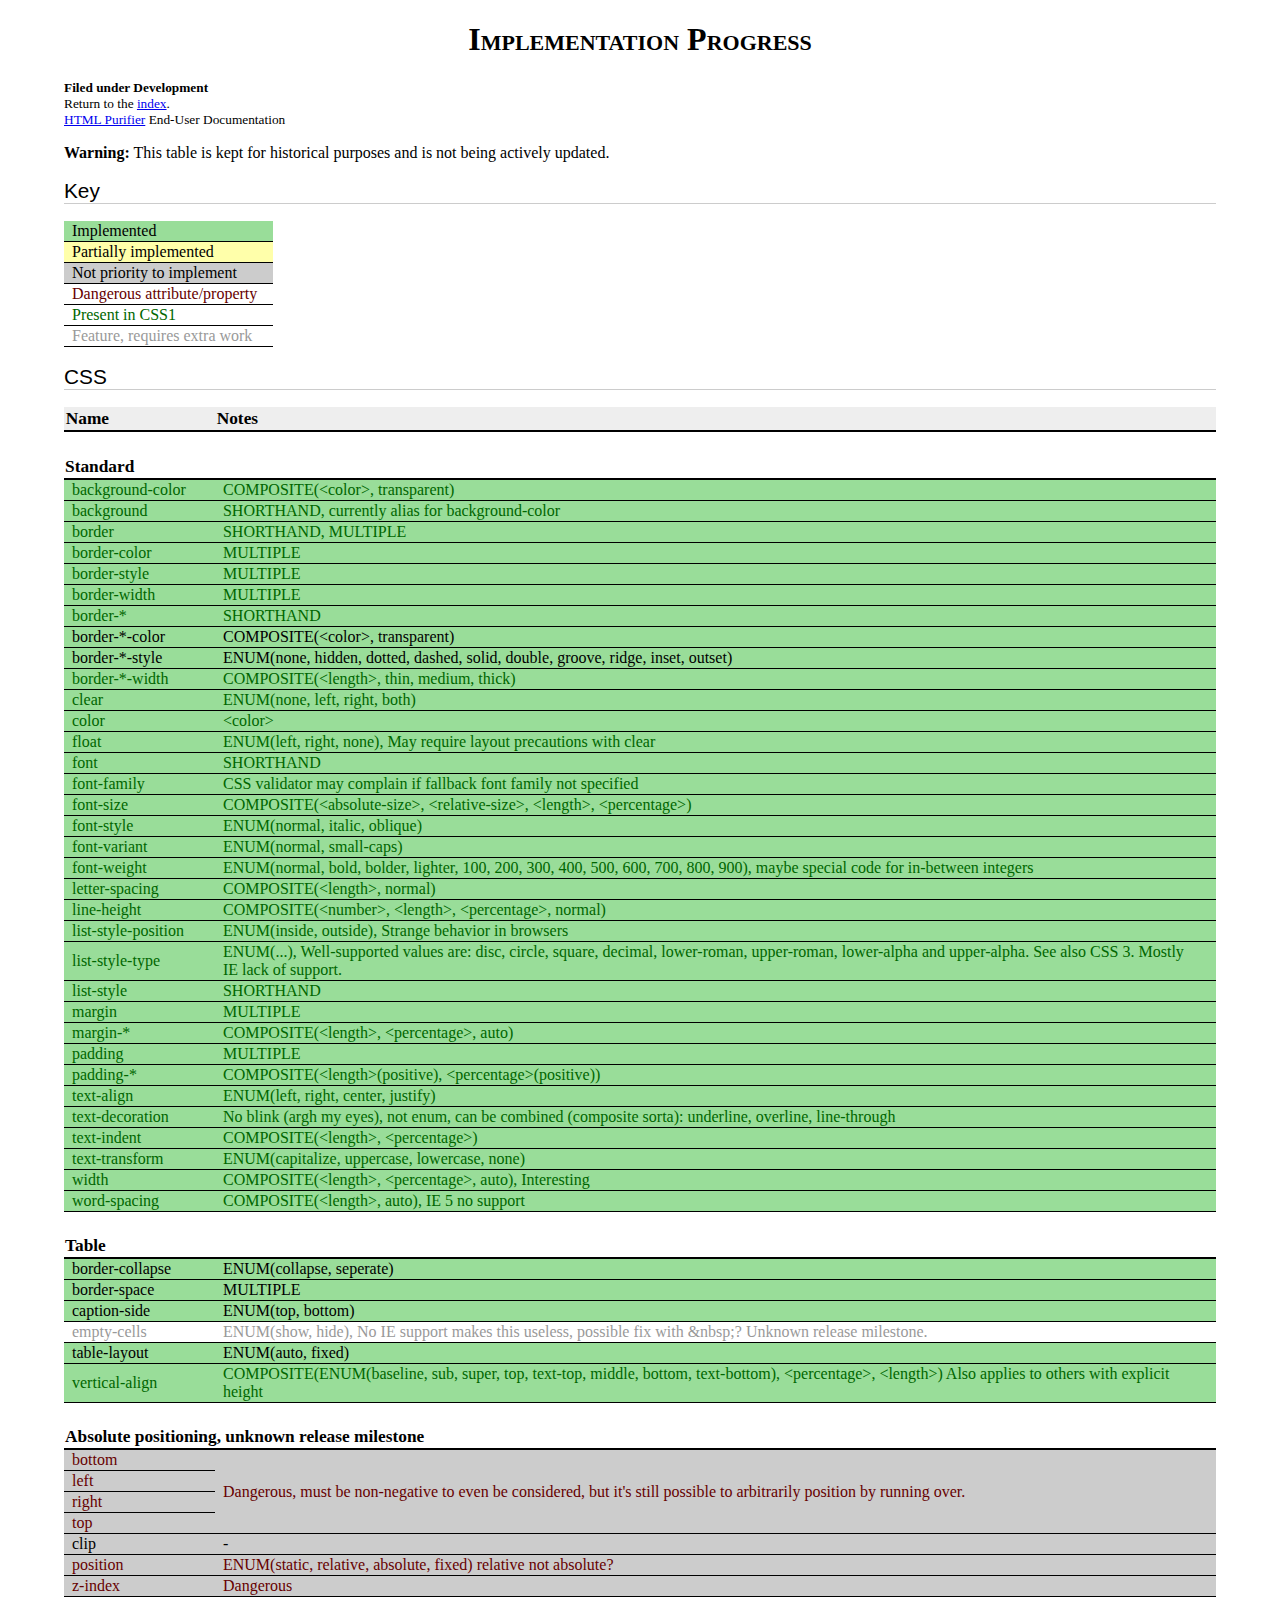
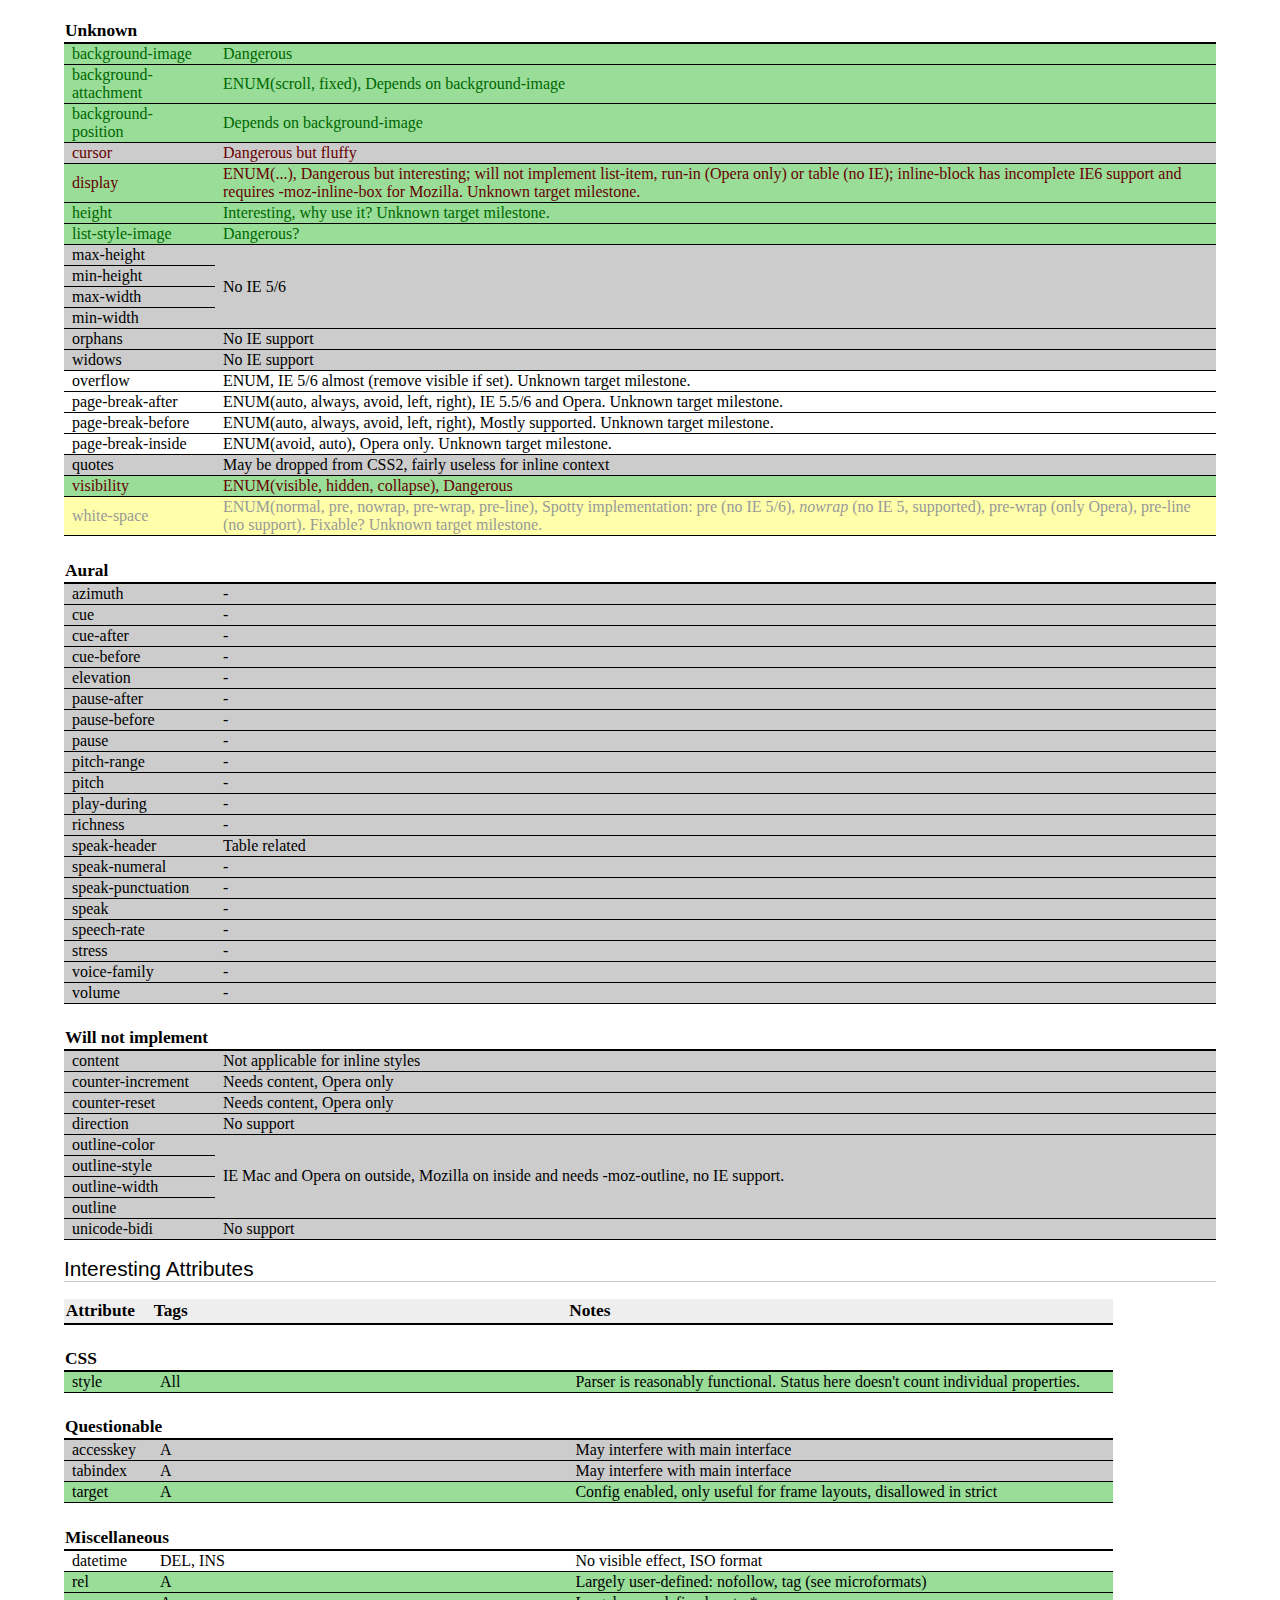
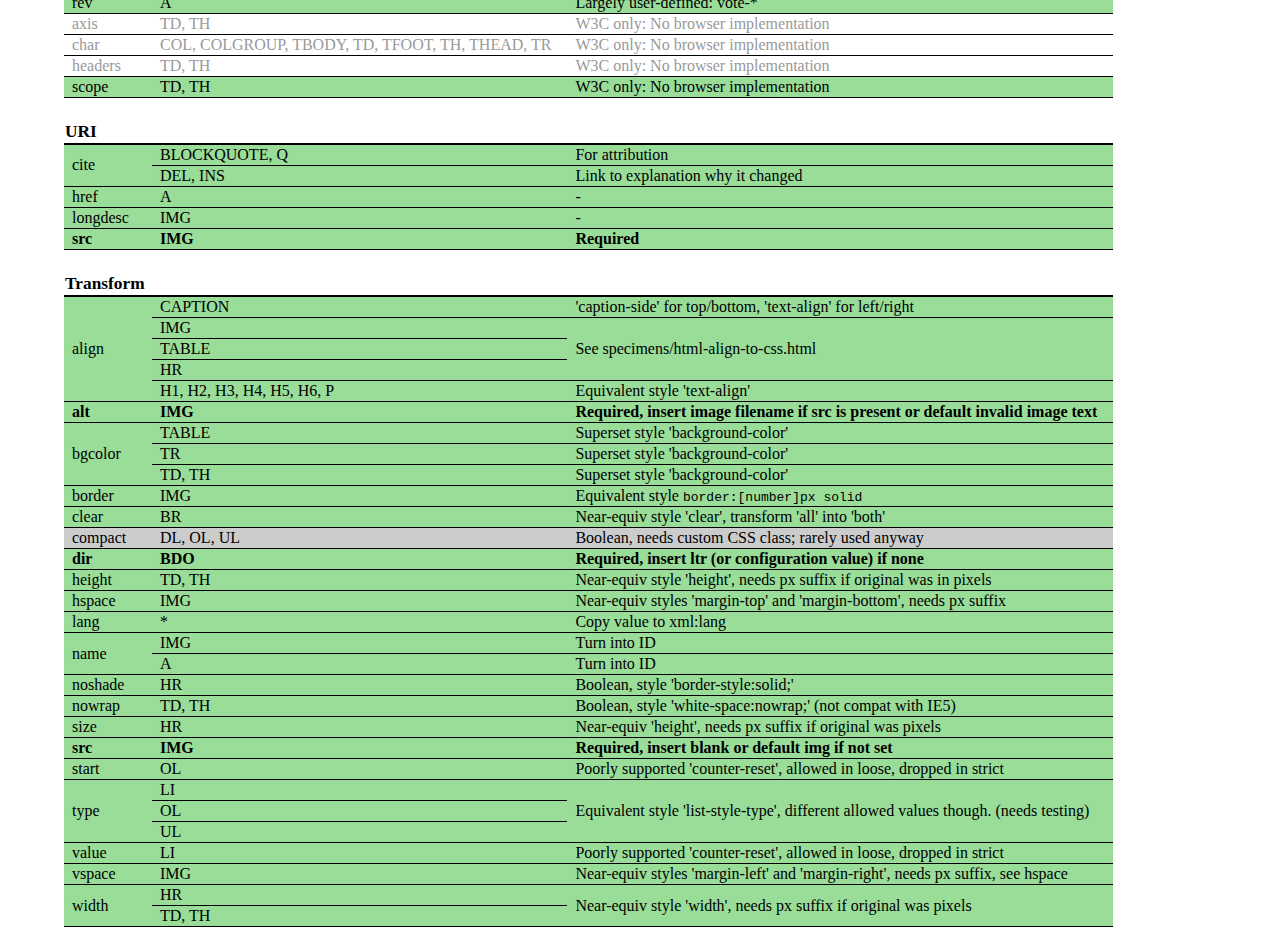
<file: database/htmlpurifier/docs/dev-progress.html>
<?xml version="1.0" encoding="UTF-8"?>
<!DOCTYPE html PUBLIC "-//W3C//DTD XHTML 1.0 Strict//EN"
    "http://www.w3.org/TR/xhtml1/DTD/xhtml1-strict.dtd">
<html xmlns="http://www.w3.org/1999/xhtml" xml:lang="en" lang="en"><head>
<meta http-equiv="Content-Type" content="text/html; charset=UTF-8" />
<meta name="description" content="Tables detailing HTML element and CSS property implementation coverage in HTML Purifier." />
<link rel="stylesheet" type="text/css" href="./style.css" />

<title>Implementation Progress - HTML Purifier</title>

<style type="text/css">

td {padding-right:1em;border-bottom:1px solid #000;padding-left:0.5em;}
th {text-align:left;padding-top:1.4em;font-size:13pt;
    border-bottom:2px solid #000;background:#FFF;}
thead th {text-align:left;padding:0.1em;background-color:#EEE;}

.impl-yes {background:#9D9;}
.impl-partial {background:#FFA;}
.impl-no {background:#CCC;}

.danger {color:#600;}
.css1 {color:#060;}
.required {font-weight:bold;}
.feature {color:#999;}

</style>

</head><body>

<h1>Implementation Progress</h1>

<div id="filing">Filed under Development</div>
<div id="index">Return to the <a href="index.html">index</a>.</div>
<div id="home"><a href="http://htmlpurifier.org/">HTML Purifier</a> End-User Documentation</div>

<p>
  <strong>Warning:</strong> This table is kept for historical purposes and
  is not being actively updated.
</p>

<h2>Key</h2>

<table cellspacing="0"><tbody>
<tr><td class="impl-yes">Implemented</td></tr>
<tr><td class="impl-partial">Partially implemented</td></tr>
<tr><td class="impl-no">Not priority to implement</td></tr>
<tr><td class="danger">Dangerous attribute/property</td></tr>
<tr><td class="css1">Present in CSS1</td></tr>
<tr><td class="feature">Feature, requires extra work</td></tr>
</tbody></table>

<h2>CSS</h2>

<table cellspacing="0">

<thead>
<tr><th>Name</th><th>Notes</th></tr>
</thead>

<!--
<tr><td>-</td><td>-</td></tr>
-->

<tbody>
<tr><th colspan="2">Standard</th></tr>
<tr class="css1 impl-yes"><td>background-color</td><td>COMPOSITE(&lt;color&gt;, transparent)</td></tr>
<tr class="css1 impl-yes"><td>background</td><td>SHORTHAND, currently alias for background-color</td></tr>
<tr class="css1 impl-yes"><td>border</td><td>SHORTHAND, MULTIPLE</td></tr>
<tr class="css1 impl-yes"><td>border-color</td><td>MULTIPLE</td></tr>
<tr class="css1 impl-yes"><td>border-style</td><td>MULTIPLE</td></tr>
<tr class="css1 impl-yes"><td>border-width</td><td>MULTIPLE</td></tr>
<tr class="css1 impl-yes"><td>border-*</td><td>SHORTHAND</td></tr>
<tr class="impl-yes"><td>border-*-color</td><td>COMPOSITE(&lt;color&gt;, transparent)</td></tr>
<tr class="impl-yes"><td>border-*-style</td><td>ENUM(none, hidden, dotted, dashed,
    solid, double, groove, ridge, inset, outset)</td></tr>
<tr class="css1 impl-yes"><td>border-*-width</td><td>COMPOSITE(&lt;length&gt;, thin, medium, thick)</td></tr>
<tr class="css1 impl-yes"><td>clear</td><td>ENUM(none, left, right, both)</td></tr>
<tr class="css1 impl-yes"><td>color</td><td>&lt;color&gt;</td></tr>
<tr class="css1 impl-yes"><td>float</td><td>ENUM(left, right, none), May require layout
    precautions with clear</td></tr>
<tr class="css1 impl-yes"><td>font</td><td>SHORTHAND</td></tr>
<tr class="css1 impl-yes"><td>font-family</td><td>CSS validator may complain if fallback font
    family not specified</td></tr>
<tr class="css1 impl-yes"><td>font-size</td><td>COMPOSITE(&lt;absolute-size&gt;,
    &lt;relative-size&gt;, &lt;length&gt;, &lt;percentage&gt;)</td></tr>
<tr class="css1 impl-yes"><td>font-style</td><td>ENUM(normal, italic, oblique)</td></tr>
<tr class="css1 impl-yes"><td>font-variant</td><td>ENUM(normal, small-caps)</td></tr>
<tr class="css1 impl-yes"><td>font-weight</td><td>ENUM(normal, bold, bolder, lighter,
    100, 200, 300, 400, 500, 600, 700, 800, 900), maybe special code for
    in-between integers</td></tr>
<tr class="css1 impl-yes"><td>letter-spacing</td><td>COMPOSITE(&lt;length&gt;, normal)</td></tr>
<tr class="css1 impl-yes"><td>line-height</td><td>COMPOSITE(&lt;number&gt;,
    &lt;length&gt;, &lt;percentage&gt;, normal)</td></tr>
<tr class="css1 impl-yes"><td>list-style-position</td><td>ENUM(inside, outside),
    Strange behavior in browsers</td></tr>
<tr class="css1 impl-yes"><td>list-style-type</td><td>ENUM(...),
    Well-supported values are: disc, circle, square,
    decimal, lower-roman, upper-roman, lower-alpha and upper-alpha. See also
    CSS 3. Mostly IE lack of support.</td></tr>
<tr class="css1 impl-yes"><td>list-style</td><td>SHORTHAND</td></tr>
<tr class="css1 impl-yes"><td>margin</td><td>MULTIPLE</td></tr>
<tr class="css1 impl-yes"><td>margin-*</td><td>COMPOSITE(&lt;length&gt;,
    &lt;percentage&gt;, auto)</td></tr>
<tr class="css1 impl-yes"><td>padding</td><td>MULTIPLE</td></tr>
<tr class="css1 impl-yes"><td>padding-*</td><td>COMPOSITE(&lt;length&gt;(positive),
    &lt;percentage&gt;(positive))</td></tr>
<tr class="css1 impl-yes"><td>text-align</td><td>ENUM(left, right,
    center, justify)</td></tr>
<tr class="css1 impl-yes"><td>text-decoration</td><td>No blink (argh my eyes), not
    enum, can be combined (composite sorta): underline, overline,
    line-through</td></tr>
<tr class="css1 impl-yes"><td>text-indent</td><td>COMPOSITE(&lt;length&gt;,
    &lt;percentage&gt;)</td></tr>
<tr class="css1 impl-yes"><td>text-transform</td><td>ENUM(capitalize, uppercase,
    lowercase, none)</td></tr>
<tr class="css1 impl-yes"><td>width</td><td>COMPOSITE(&lt;length&gt;,
    &lt;percentage&gt;, auto), Interesting</td></tr>
<tr class="css1 impl-yes"><td>word-spacing</td><td>COMPOSITE(&lt;length&gt;, auto),
    IE 5 no support</td></tr>
</tbody>

<tbody>
<tr><th colspan="2">Table</th></tr>
<tr class="impl-yes"><td>border-collapse</td><td>ENUM(collapse, seperate)</td></tr>
<tr class="impl-yes"><td>border-space</td><td>MULTIPLE</td></tr>
<tr class="impl-yes"><td>caption-side</td><td>ENUM(top, bottom)</td></tr>
<tr class="feature"><td>empty-cells</td><td>ENUM(show, hide), No IE support makes this useless,
    possible fix with &amp;nbsp;? Unknown release milestone.</td></tr>
<tr class="impl-yes"><td>table-layout</td><td>ENUM(auto, fixed)</td></tr>
<tr class="impl-yes css1"><td>vertical-align</td><td>COMPOSITE(ENUM(baseline, sub,
    super, top, text-top, middle, bottom, text-bottom), &lt;percentage&gt;,
    &lt;length&gt;) Also applies to others with explicit height</td></tr>
</tbody>

<tbody>
<tr><th colspan="2">Absolute positioning, unknown release milestone</th></tr>
<tr class="danger impl-no"><td>bottom</td><td rowspan="4">Dangerous, must be non-negative to even be considered,
    but it's still possible to arbitrarily position by running over.</td></tr>
<tr class="danger impl-no"><td>left</td></tr>
<tr class="danger impl-no"><td>right</td></tr>
<tr class="danger impl-no"><td>top</td></tr>
<tr class="impl-no"><td>clip</td><td>-</td></tr>
<tr class="danger impl-no"><td>position</td><td>ENUM(static, relative, absolute, fixed)
    relative not absolute?</td></tr>
<tr class="danger impl-no"><td>z-index</td><td>Dangerous</td></tr>
</tbody>

<tbody>
<tr><th colspan="2">Unknown</th></tr>
<tr class="danger css1 impl-yes"><td>background-image</td><td>Dangerous</td></tr>
<tr class="css1 impl-yes"><td>background-attachment</td><td>ENUM(scroll, fixed),
    Depends on background-image</td></tr>
<tr class="css1 impl-yes"><td>background-position</td><td>Depends on background-image</td></tr>
<tr class="danger impl-no"><td>cursor</td><td>Dangerous but fluffy</td></tr>
<tr class="danger impl-yes"><td>display</td><td>ENUM(...), Dangerous but interesting;
    will not implement list-item, run-in (Opera only) or table (no IE);
    inline-block has incomplete IE6 support and requires -moz-inline-box
    for Mozilla. Unknown target milestone.</td></tr>
<tr class="css1 impl-yes"><td>height</td><td>Interesting, why use it? Unknown target milestone.</td></tr>
<tr class="danger css1 impl-yes"><td>list-style-image</td><td>Dangerous?</td></tr>
<tr class="impl-no"><td>max-height</td><td rowspan="4">No IE 5/6</td></tr>
<tr class="impl-no"><td>min-height</td></tr>
<tr class="impl-no"><td>max-width</td></tr>
<tr class="impl-no"><td>min-width</td></tr>
<tr class="impl-no"><td>orphans</td><td>No IE support</td></tr>
<tr class="impl-no"><td>widows</td><td>No IE support</td></tr>
<tr><td>overflow</td><td>ENUM, IE 5/6 almost (remove visible if set). Unknown target milestone.</td></tr>
<tr><td>page-break-after</td><td>ENUM(auto, always, avoid, left, right),
    IE 5.5/6 and Opera. Unknown target milestone.</td></tr>
<tr><td>page-break-before</td><td>ENUM(auto, always, avoid, left, right),
    Mostly supported. Unknown target milestone.</td></tr>
<tr><td>page-break-inside</td><td>ENUM(avoid, auto), Opera only. Unknown target milestone.</td></tr>
<tr class="impl-no"><td>quotes</td><td>May be dropped from CSS2, fairly useless for inline context</td></tr>
<tr class="danger impl-yes"><td>visibility</td><td>ENUM(visible, hidden, collapse),
    Dangerous</td></tr>
<tr class="css1 feature impl-partial"><td>white-space</td><td>ENUM(normal, pre, nowrap, pre-wrap,
    pre-line), Spotty implementation:
    pre (no IE 5/6), <em>nowrap</em> (no IE 5, supported),
    pre-wrap (only Opera), pre-line (no support). Fixable? Unknown target milestone.</td></tr>
</tbody>

<tbody class="impl-no">
<tr><th colspan="2">Aural</th></tr>
<tr><td>azimuth</td><td>-</td></tr>
<tr><td>cue</td><td>-</td></tr>
<tr><td>cue-after</td><td>-</td></tr>
<tr><td>cue-before</td><td>-</td></tr>
<tr><td>elevation</td><td>-</td></tr>
<tr><td>pause-after</td><td>-</td></tr>
<tr><td>pause-before</td><td>-</td></tr>
<tr><td>pause</td><td>-</td></tr>
<tr><td>pitch-range</td><td>-</td></tr>
<tr><td>pitch</td><td>-</td></tr>
<tr><td>play-during</td><td>-</td></tr>
<tr><td>richness</td><td>-</td></tr>
<tr><td>speak-header</td><td>Table related</td></tr>
<tr><td>speak-numeral</td><td>-</td></tr>
<tr><td>speak-punctuation</td><td>-</td></tr>
<tr><td>speak</td><td>-</td></tr>
<tr><td>speech-rate</td><td>-</td></tr>
<tr><td>stress</td><td>-</td></tr>
<tr><td>voice-family</td><td>-</td></tr>
<tr><td>volume</td><td>-</td></tr>
</tbody>

<tbody class="impl-no">
<tr><th colspan="2">Will not implement</th></tr>
<tr><td>content</td><td>Not applicable for inline styles</td></tr>
<tr><td>counter-increment</td><td>Needs content, Opera only</td></tr>
<tr><td>counter-reset</td><td>Needs content, Opera only</td></tr>
<tr><td>direction</td><td>No support</td></tr>
<tr><td>outline-color</td><td rowspan="4">IE Mac and Opera on outside,
Mozilla on inside and needs -moz-outline, no IE support.</td></tr>
    <tr><td>outline-style</td></tr>
    <tr><td>outline-width</td></tr>
    <tr><td>outline</td></tr>
<tr><td>unicode-bidi</td><td>No support</td></tr>
</tbody>

</table>

<h2>Interesting Attributes</h2>

<table cellspacing="0">

<thead>
<tr><th>Attribute</th><th>Tags</th><th>Notes</th></tr>
</thead>

<!--
<tr><th></th></tr>
<tbody>
<tr><td>-</td><td>-</td><td>-</td></tr>
</tbody>
-->

<tbody>
<tr><th colspan="3">CSS</th></tr>
<tr class="impl-yes"><td>style</td><td>All</td><td>Parser is reasonably functional. Status here doesn't count individual properties.</td></tr>
</tbody>

<tbody>
<tr><th colspan="3">Questionable</th></tr>
<tr class="impl-no"><td>accesskey</td><td>A</td><td>May interfere with main interface</td></tr>
<tr class="impl-no"><td>tabindex</td><td>A</td><td>May interfere with main interface</td></tr>
<tr class="impl-yes"><td>target</td><td>A</td><td>Config enabled, only useful for frame layouts, disallowed in strict</td></tr>
</tbody>

<tbody>
<tr><th colspan="3">Miscellaneous</th></tr>
<tr><td>datetime</td><td>DEL, INS</td><td>No visible effect, ISO format</td></tr>
<tr class="impl-yes"><td>rel</td><td>A</td><td>Largely user-defined: nofollow, tag (see microformats)</td></tr>
<tr class="impl-yes"><td>rev</td><td>A</td><td>Largely user-defined: vote-*</td></tr>
<tr class="feature"><td>axis</td><td>TD, TH</td><td>W3C only: No browser implementation</td></tr>
<tr class="feature"><td>char</td><td>COL, COLGROUP, TBODY, TD, TFOOT, TH, THEAD, TR</td><td>W3C only: No browser implementation</td></tr>
<tr class="feature"><td>headers</td><td>TD, TH</td><td>W3C only: No browser implementation</td></tr>
<tr class="impl-yes"><td>scope</td><td>TD, TH</td><td>W3C only: No browser implementation</td></tr>
</tbody>

<tbody class="impl-yes">
<tr><th colspan="3">URI</th></tr>
<tr><td rowspan="2">cite</td><td>BLOCKQUOTE, Q</td><td>For attribution</td></tr>
    <tr><td>DEL, INS</td><td>Link to explanation why it changed</td></tr>
<tr><td>href</td><td>A</td><td>-</td></tr>
<tr><td>longdesc</td><td>IMG</td><td>-</td></tr>
<tr class="required"><td>src</td><td>IMG</td><td>Required</td></tr>
</tbody>

<tbody>
<tr><th colspan="3">Transform</th></tr>
<tr class="impl-yes"><td rowspan="5">align</td><td>CAPTION</td><td>'caption-side' for top/bottom, 'text-align' for left/right</td></tr>
    <tr class="impl-yes"><td>IMG</td><td rowspan="3">See specimens/html-align-to-css.html</td></tr>
    <tr class="impl-yes"><td>TABLE</td></tr>
    <tr class="impl-yes"><td>HR</td></tr>
    <tr class="impl-yes"><td>H1, H2, H3, H4, H5, H6, P</td><td>Equivalent style 'text-align'</td></tr>
<tr class="required impl-yes"><td>alt</td><td>IMG</td><td>Required, insert image filename if src is present or default invalid image text</td></tr>
<tr class="impl-yes"><td rowspan="3">bgcolor</td><td>TABLE</td><td>Superset style 'background-color'</td></tr>
    <tr class="impl-yes"><td>TR</td><td>Superset style 'background-color'</td></tr>
    <tr class="impl-yes"><td>TD, TH</td><td>Superset style 'background-color'</td></tr>
<tr class="impl-yes"><td>border</td><td>IMG</td><td>Equivalent style <code>border:[number]px solid</code></td></tr>
<tr class="impl-yes"><td>clear</td><td>BR</td><td>Near-equiv style 'clear', transform 'all' into 'both'</td></tr>
<tr class="impl-no"><td>compact</td><td>DL, OL, UL</td><td>Boolean, needs custom CSS class; rarely used anyway</td></tr>
<tr class="required impl-yes"><td>dir</td><td>BDO</td><td>Required, insert ltr (or configuration value) if none</td></tr>
<tr class="impl-yes"><td>height</td><td>TD, TH</td><td>Near-equiv style 'height', needs px suffix if original was in pixels</td></tr>
<tr class="impl-yes"><td>hspace</td><td>IMG</td><td>Near-equiv styles 'margin-top' and 'margin-bottom', needs px suffix</td></tr>
<tr class="impl-yes"><td>lang</td><td>*</td><td>Copy value to xml:lang</td></tr>
<tr class="impl-yes"><td rowspan="2">name</td><td>IMG</td><td>Turn into ID</td></tr>
    <tr class="impl-yes"><td>A</td><td>Turn into ID</td></tr>
<tr class="impl-yes"><td>noshade</td><td>HR</td><td>Boolean, style 'border-style:solid;'</td></tr>
<tr class="impl-yes"><td>nowrap</td><td>TD, TH</td><td>Boolean, style 'white-space:nowrap;' (not compat with IE5)</td></tr>
<tr class="impl-yes"><td>size</td><td>HR</td><td>Near-equiv 'height', needs px suffix if original was pixels</td></tr>
<tr class="required impl-yes"><td>src</td><td>IMG</td><td>Required, insert blank or default img if not set</td></tr>
<tr class="impl-yes"><td>start</td><td>OL</td><td>Poorly supported 'counter-reset', allowed in loose, dropped in strict</td></tr>
<tr class="impl-yes"><td rowspan="3">type</td><td>LI</td><td rowspan="3">Equivalent style 'list-style-type', different allowed values though. (needs testing)</td></tr>
    <tr class="impl-yes"><td>OL</td></tr>
    <tr class="impl-yes"><td>UL</td></tr>
<tr class="impl-yes"><td>value</td><td>LI</td><td>Poorly supported 'counter-reset', allowed in loose, dropped in strict</td></tr>
<tr class="impl-yes"><td>vspace</td><td>IMG</td><td>Near-equiv styles 'margin-left' and 'margin-right', needs px suffix, see hspace</td></tr>
<tr class="impl-yes"><td rowspan="2">width</td><td>HR</td><td rowspan="2">Near-equiv style 'width', needs px suffix if original was pixels</td></tr>
    <tr class="impl-yes"><td>TD, TH</td></tr>
</tbody>

</table>

</body></html>

<!-- vim: et sw=4 sts=4
-->
</file>
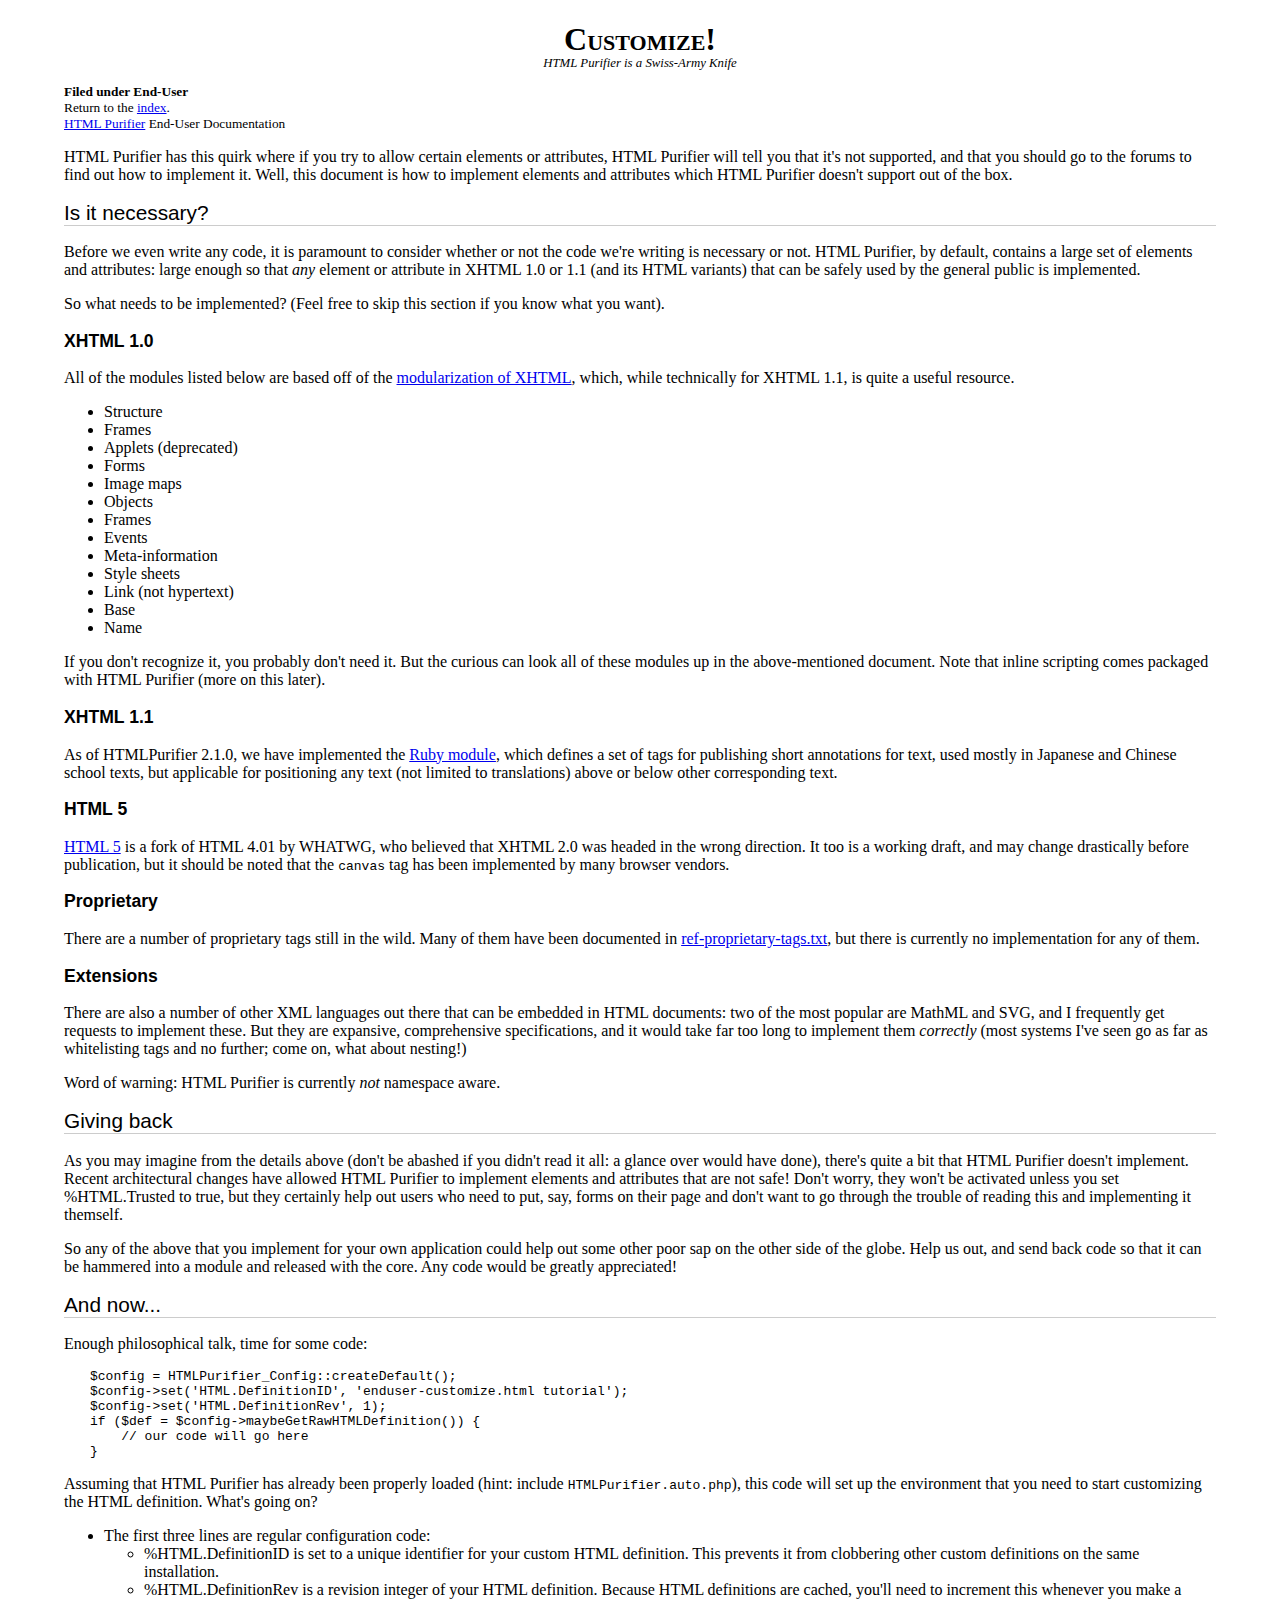
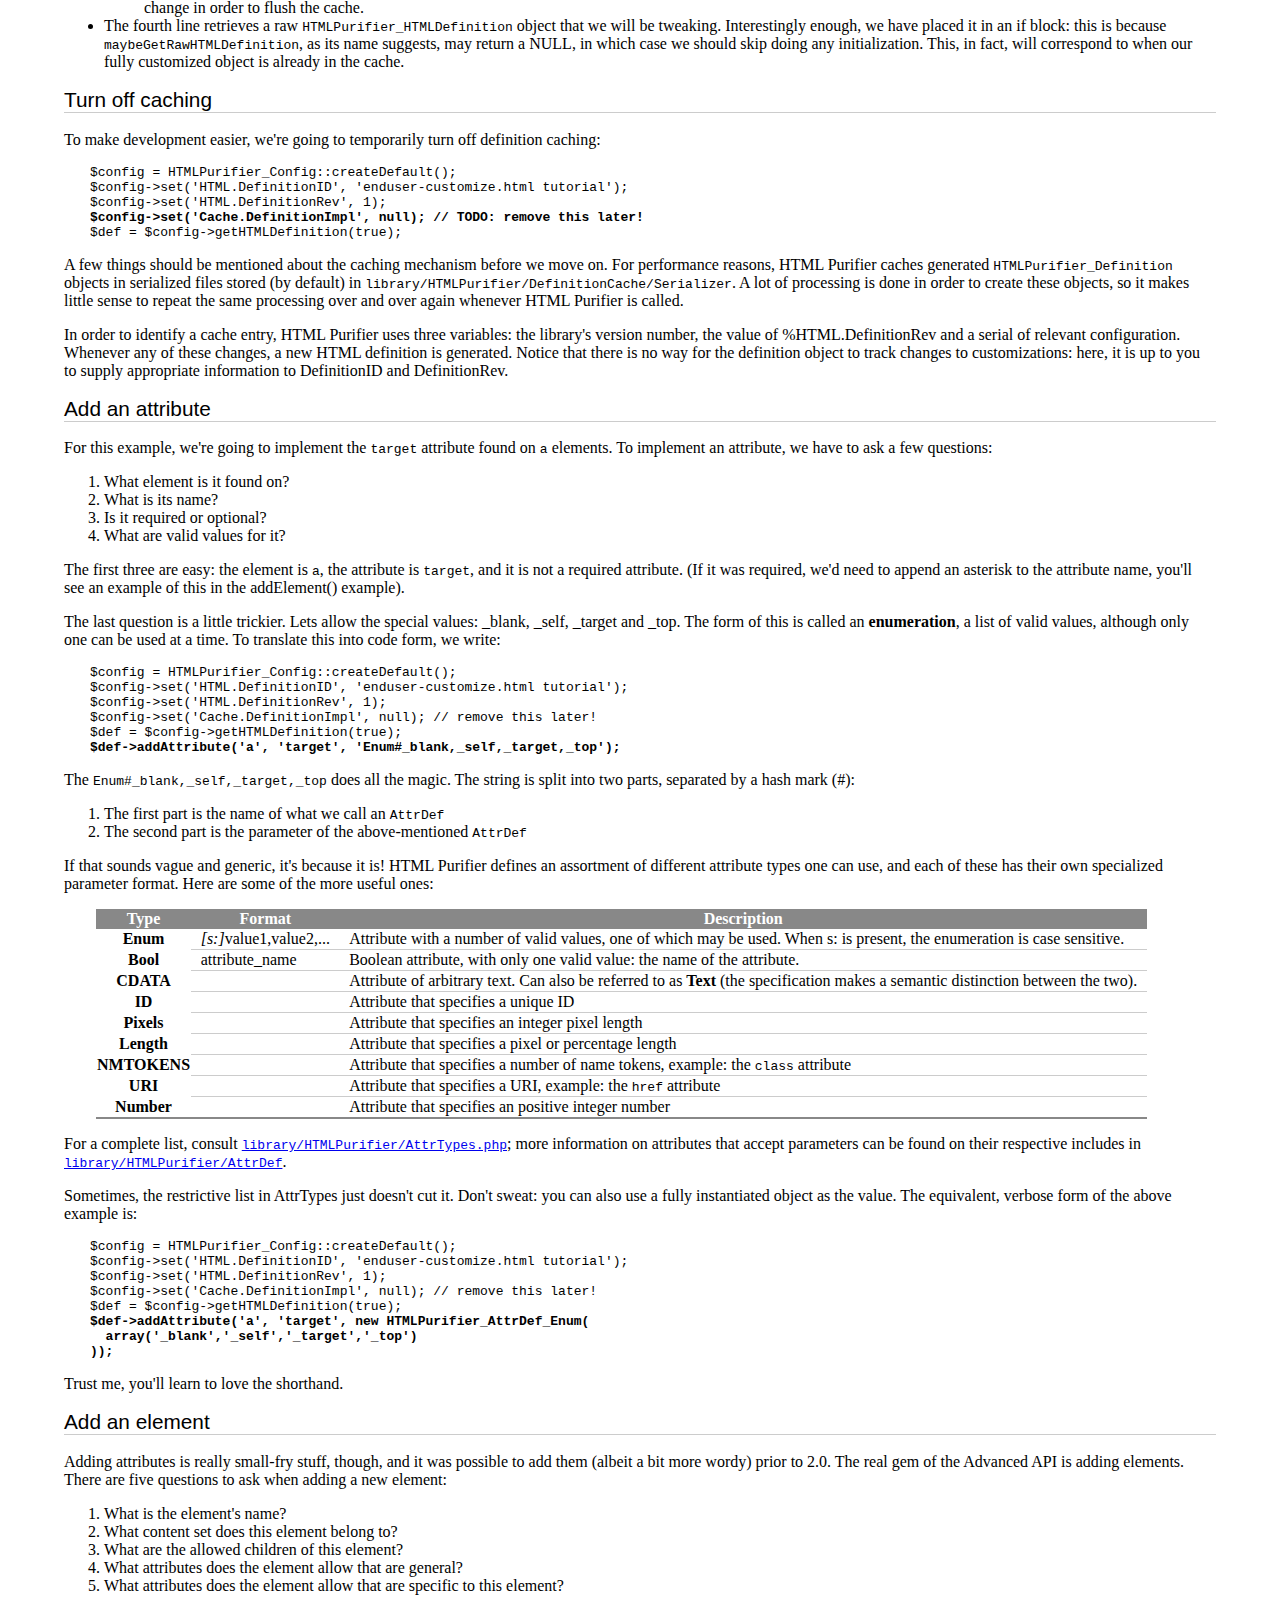
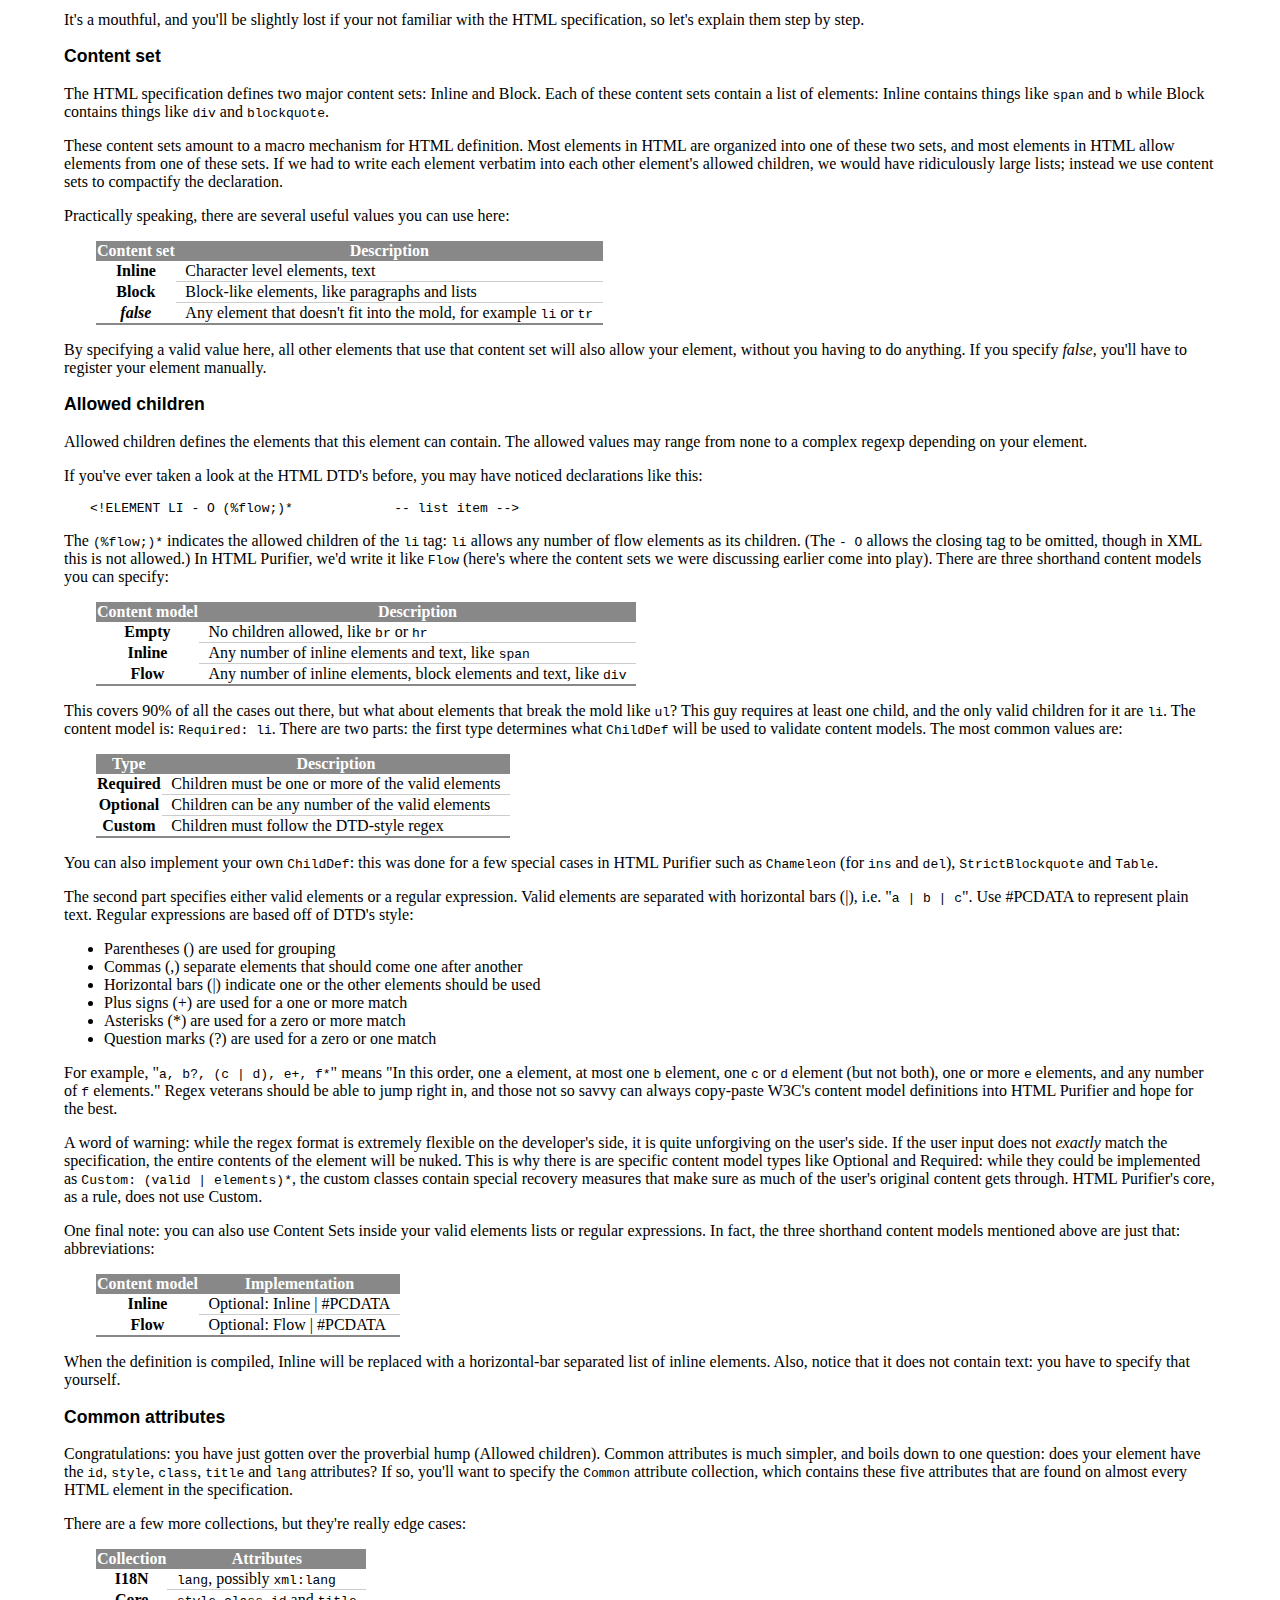
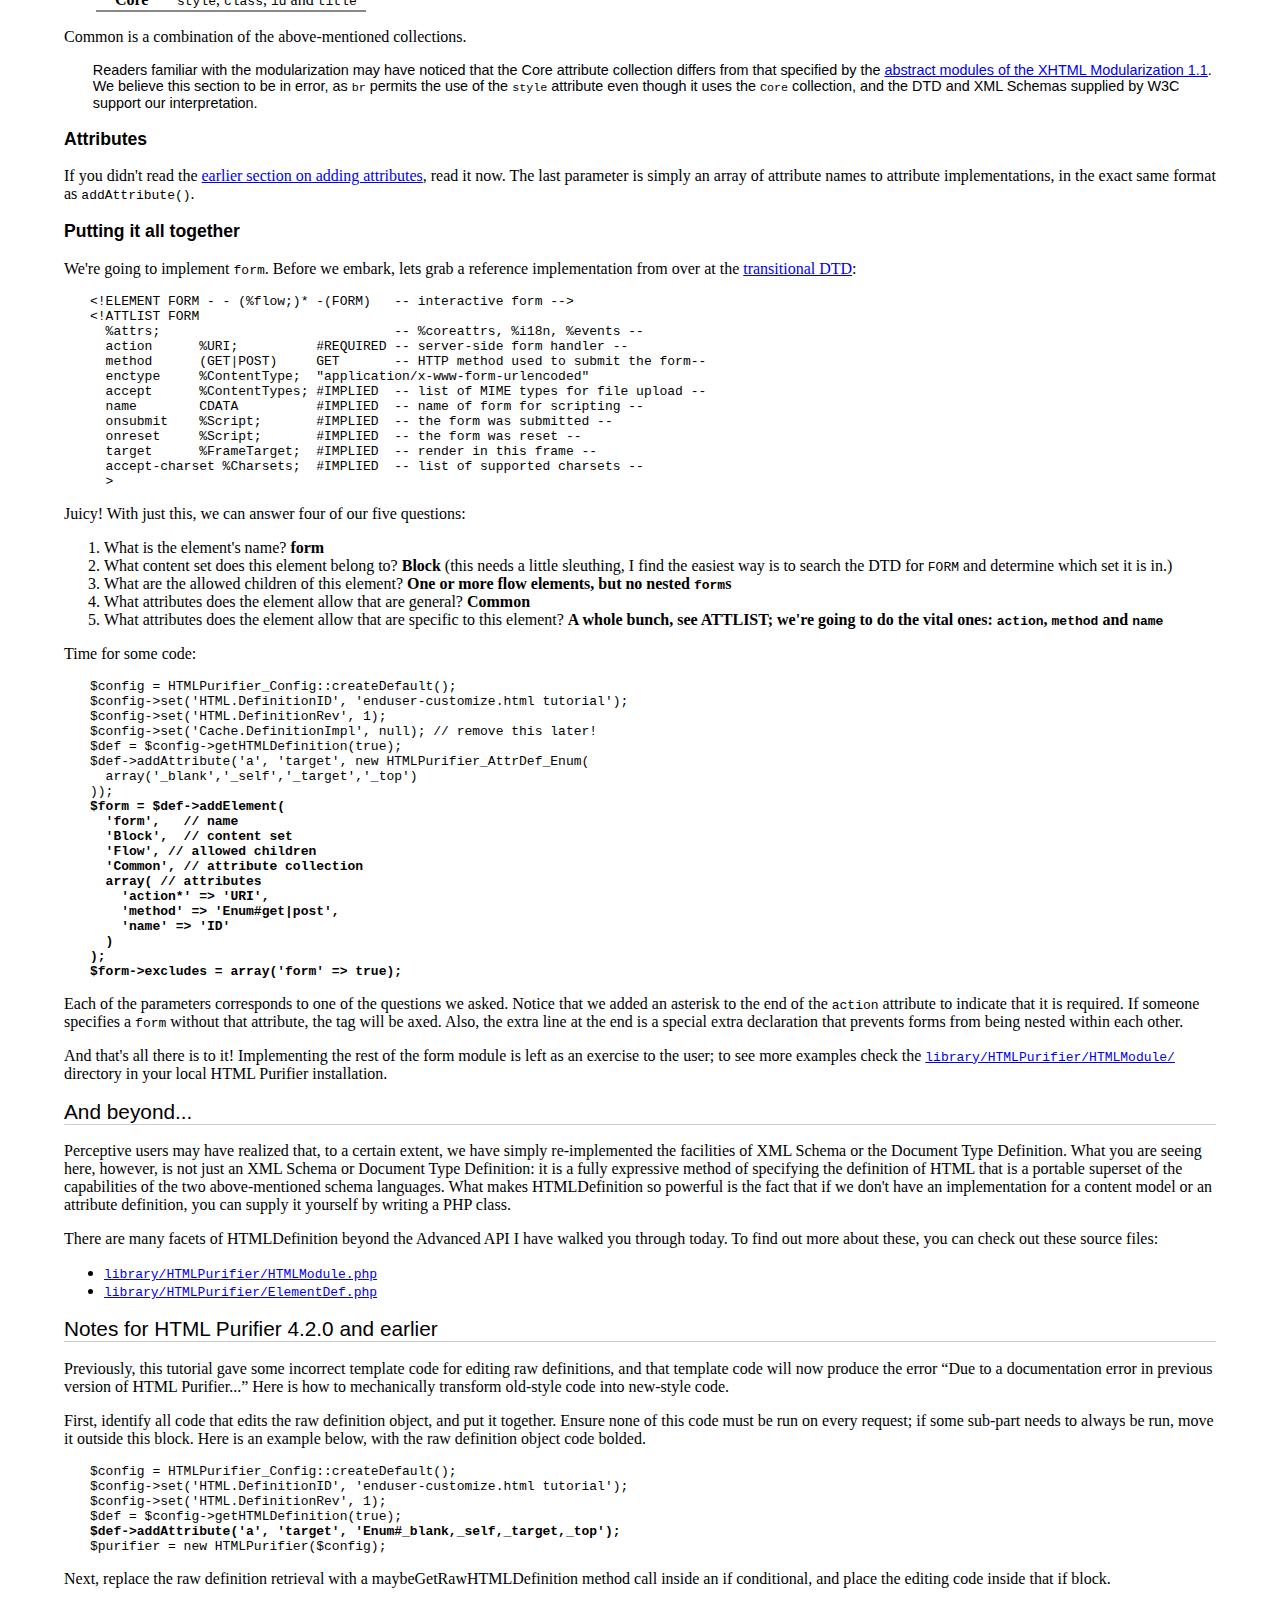
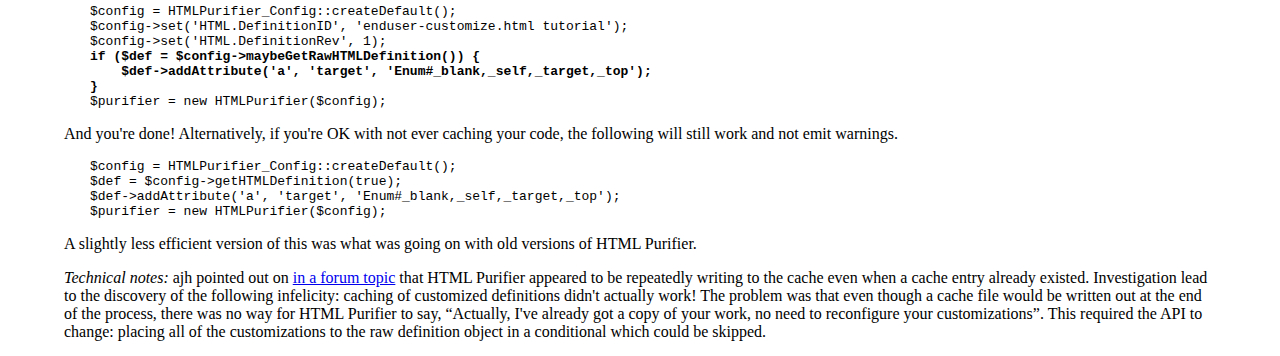
<file: database/htmlpurifier/docs/enduser-customize.html>
<?xml version="1.0" encoding="UTF-8"?>
<!DOCTYPE html PUBLIC "-//W3C//DTD XHTML 1.0 Strict//EN"
    "http://www.w3.org/TR/xhtml1/DTD/xhtml1-strict.dtd">
<html xmlns="http://www.w3.org/1999/xhtml" xml:lang="en" lang="en"><head>
<meta http-equiv="Content-Type" content="text/html; charset=UTF-8" />
<meta name="description" content="Tutorial for customizing HTML Purifier's tag and attribute sets." />
<link rel="stylesheet" type="text/css" href="style.css" />

<title>Customize - HTML Purifier</title>

</head><body>

<h1 class="subtitled">Customize!</h1>
<div class="subtitle">HTML Purifier is a Swiss-Army Knife</div>

<div id="filing">Filed under End-User</div>
<div id="index">Return to the <a href="index.html">index</a>.</div>
<div id="home"><a href="http://htmlpurifier.org/">HTML Purifier</a> End-User Documentation</div>

<p>
  HTML Purifier has this quirk where if you try to allow certain elements or
  attributes, HTML Purifier will tell you that it's not supported, and that
  you should go to the forums to find out how to implement it. Well, this
  document is how to implement elements and attributes which HTML Purifier
  doesn't support out of the box.
</p>

<h2>Is it necessary?</h2>

<p>
  Before we even write any code, it is paramount to consider whether or
  not the code we're writing is necessary or not. HTML Purifier, by default,
  contains a large set of elements and attributes: large enough so that
  <em>any</em> element or attribute in XHTML 1.0 or 1.1 (and its HTML variants)
  that can be safely used by the general public is implemented.
</p>

<p>
  So what needs to be implemented? (Feel free to skip this section if
  you know what you want).
</p>

<h3>XHTML 1.0</h3>

<p>
  All of the modules listed below are based off of the
  <a href="http://www.w3.org/TR/2001/REC-xhtml-modularization-20010410/abstract_modules.html#sec_5.2.">modularization of
  XHTML</a>, which, while technically for XHTML 1.1, is quite a useful
  resource.
</p>

<ul>
  <li>Structure</li>
  <li>Frames</li>
  <li>Applets (deprecated)</li>
  <li>Forms</li>
  <li>Image maps</li>
  <li>Objects</li>
  <li>Frames</li>
  <li>Events</li>
  <li>Meta-information</li>
  <li>Style sheets</li>
  <li>Link (not hypertext)</li>
  <li>Base</li>
  <li>Name</li>
</ul>

<p>
  If you don't recognize it, you probably don't need it. But the curious
  can look all of these modules up in the above-mentioned document.  Note
  that inline scripting comes packaged with HTML Purifier (more on this
  later).
</p>

<h3>XHTML 1.1</h3>

<p>
  As of HTMLPurifier 2.1.0, we have implemented the
  <a href="http://www.w3.org/TR/2001/REC-ruby-20010531/">Ruby module</a>,
  which defines a set of tags
  for publishing short annotations for text, used mostly in Japanese
  and Chinese school texts, but applicable for positioning any text (not
  limited to translations) above or below other corresponding text.
</p>

<h3>HTML 5</h3>

<p>
  <a href="http://www.whatwg.org/specs/web-apps/current-work/">HTML 5</a>
  is a fork of HTML 4.01 by WHATWG, who believed that XHTML 2.0 was headed
  in the wrong direction.  It too is a working draft, and may change
  drastically before publication, but it should be noted that the
  <code>canvas</code> tag has been implemented by many browser vendors.
</p>

<h3>Proprietary</h3>

<p>
  There are a number of proprietary tags still in the wild. Many of them
  have been documented in <a href="ref-proprietary-tags.txt">ref-proprietary-tags.txt</a>,
  but there is currently no implementation for any of them.
</p>

<h3>Extensions</h3>

<p>
  There are also a number of other XML languages out there that can
  be embedded in HTML documents: two of the most popular are MathML and
  SVG, and I frequently get requests to implement these.  But they are
  expansive, comprehensive specifications, and it would take far too long
  to implement them <em>correctly</em> (most systems I've seen go as far
  as whitelisting tags and no further; come on, what about nesting!)
</p>

<p>
  Word of warning: HTML Purifier is currently <em>not</em> namespace
  aware.
</p>

<h2>Giving back</h2>

<p>
  As you may imagine from the details above (don't be abashed if you didn't
  read it all: a glance over would have done), there's quite a bit that
  HTML Purifier doesn't implement.  Recent architectural changes have
  allowed HTML Purifier to implement elements and attributes that are not
  safe!  Don't worry, they won't be activated unless you set %HTML.Trusted
  to true, but they certainly help out users who need to put, say, forms
  on their page and don't want to go through the trouble of reading this
  and implementing it themself.
</p>

<p>
  So any of the above that you implement for your own application could
  help out some other poor sap on the other side of the globe.  Help us
  out, and send back code so that it can be hammered into a module and
  released with the core.  Any code would be greatly appreciated!
</p>

<h2>And now...</h2>

<p>
  Enough philosophical talk, time for some code:
</p>

<pre>$config = HTMLPurifier_Config::createDefault();
$config-&gt;set('HTML.DefinitionID', 'enduser-customize.html tutorial');
$config-&gt;set('HTML.DefinitionRev', 1);
if ($def = $config-&gt;maybeGetRawHTMLDefinition()) {
    // our code will go here
}</pre>

<p>
  Assuming that HTML Purifier has already been properly loaded (hint:
  include <code>HTMLPurifier.auto.php</code>), this code will set up
  the environment that you need to start customizing the HTML definition.
  What's going on?
</p>

<ul>
  <li>
    The first three lines are regular configuration code:
    <ul>
      <li>
        %HTML.DefinitionID is set to a unique identifier for your
        custom HTML definition.  This prevents it from clobbering
        other custom definitions on the same installation.
      </li>
      <li>
        %HTML.DefinitionRev is a revision integer of your HTML
        definition.  Because HTML definitions are cached, you'll need
        to increment this whenever you make a change in order to flush
        the cache.
      </li>
    </ul>
  </li>
  <li>
    The fourth line retrieves a raw <code>HTMLPurifier_HTMLDefinition</code>
    object that we will be tweaking.  Interestingly enough, we have
    placed it in an if block: this is because
    <code>maybeGetRawHTMLDefinition</code>, as its name suggests, may
    return a NULL, in which case we should skip doing any
    initialization.  This, in fact, will correspond to when our fully
    customized object is already in the cache.
  </li>
</ul>

<h2>Turn off caching</h2>

<p>
  To make development easier, we're going to temporarily turn off
  definition caching:
</p>

<pre>$config = HTMLPurifier_Config::createDefault();
$config-&gt;set('HTML.DefinitionID', 'enduser-customize.html tutorial');
$config-&gt;set('HTML.DefinitionRev', 1);
<strong>$config-&gt;set('Cache.DefinitionImpl', null); // TODO: remove this later!</strong>
$def = $config-&gt;getHTMLDefinition(true);</pre>

<p>
  A few things should be mentioned about the caching mechanism before
  we move on.  For performance reasons, HTML Purifier caches generated
  <code>HTMLPurifier_Definition</code> objects in serialized files
  stored (by default) in <code>library/HTMLPurifier/DefinitionCache/Serializer</code>.
  A lot of processing is done in order to create these objects, so it
  makes little sense to repeat the same processing over and over again
  whenever HTML Purifier is called.
</p>

<p>
  In order to identify a cache entry, HTML Purifier uses three variables:
  the library's version number, the value of %HTML.DefinitionRev and
  a serial of relevant configuration.  Whenever any of these changes,
  a new HTML definition is generated.  Notice that there is no way
  for the definition object to track changes to customizations: here, it
  is up to you to supply appropriate information to DefinitionID and
  DefinitionRev.
</p>

<h2 id="addAttribute">Add an attribute</h2>

<p>
  For this example, we're going to implement the <code>target</code> attribute found
  on <code>a</code> elements.  To implement an attribute, we have to
  ask a few questions:
</p>

<ol>
  <li>What element is it found on?</li>
  <li>What is its name?</li>
  <li>Is it required or optional?</li>
  <li>What are valid values for it?</li>
</ol>

<p>
  The first three are easy: the element is <code>a</code>, the attribute
  is <code>target</code>, and it is not a required attribute. (If it
  was required, we'd need to append an asterisk to the attribute name,
  you'll see an example of this in the addElement() example).
</p>

<p>
  The last question is a little trickier.
  Lets allow the special values: _blank, _self, _target and _top.
  The form of this is called an <strong>enumeration</strong>, a list of
  valid values, although only one can be used at a time.  To translate
  this into code form, we write:
</p>

<pre>$config = HTMLPurifier_Config::createDefault();
$config-&gt;set('HTML.DefinitionID', 'enduser-customize.html tutorial');
$config-&gt;set('HTML.DefinitionRev', 1);
$config-&gt;set('Cache.DefinitionImpl', null); // remove this later!
$def = $config-&gt;getHTMLDefinition(true);
<strong>$def->addAttribute('a', 'target', 'Enum#_blank,_self,_target,_top');</strong></pre>

<p>
  The <code>Enum#_blank,_self,_target,_top</code> does all the magic.
  The string is split into two parts, separated by a hash mark (#):
</p>

<ol>
  <li>The first part is the name of what we call an <code>AttrDef</code></li>
  <li>The second part is the parameter of the above-mentioned <code>AttrDef</code></li>
</ol>

<p>
  If that sounds vague and generic, it's because it is!  HTML Purifier defines
  an assortment of different attribute types one can use, and each of these
  has their own specialized parameter format.  Here are some of the more useful
  ones:
</p>

<table class="table">
  <thead>
    <tr>
      <th>Type</th>
      <th>Format</th>
      <th>Description</th>
    </tr>
  </thead>
  <tbody>
    <tr>
      <th>Enum</th>
      <td><em>[s:]</em>value1,value2,...</td>
      <td>
        Attribute with a number of valid values, one of which may be used. When
        s: is present, the enumeration is case sensitive.
      </td>
    </tr>
    <tr>
      <th>Bool</th>
      <td>attribute_name</td>
      <td>
        Boolean attribute, with only one valid value: the name
        of the attribute.
      </td>
    </tr>
    <tr>
      <th>CDATA</th>
      <td></td>
      <td>
        Attribute of arbitrary text. Can also be referred to as <strong>Text</strong>
        (the specification makes a semantic distinction between the two).
      </td>
    </tr>
    <tr>
      <th>ID</th>
      <td></td>
      <td>
        Attribute that specifies a unique ID
      </td>
    </tr>
    <tr>
      <th>Pixels</th>
      <td></td>
      <td>
        Attribute that specifies an integer pixel length
      </td>
    </tr>
    <tr>
      <th>Length</th>
      <td></td>
      <td>
        Attribute that specifies a pixel or percentage length
      </td>
    </tr>
    <tr>
      <th>NMTOKENS</th>
      <td></td>
      <td>
        Attribute that specifies a number of name tokens, example: the
        <code>class</code> attribute
      </td>
    </tr>
    <tr>
      <th>URI</th>
      <td></td>
      <td>
        Attribute that specifies a URI, example: the <code>href</code>
        attribute
      </td>
    </tr>
    <tr>
      <th>Number</th>
      <td></td>
      <td>
        Attribute that specifies an positive integer number
      </td>
    </tr>
  </tbody>
</table>

<p>
  For a complete list, consult
  <a href="http://repo.or.cz/w/htmlpurifier.git?a=blob;hb=HEAD;f=library/HTMLPurifier/AttrTypes.php"><code>library/HTMLPurifier/AttrTypes.php</code></a>;
  more information on attributes that accept parameters can be found on their
  respective includes in
  <a href="http://repo.or.cz/w/htmlpurifier.git?a=tree;hb=HEAD;f=library/HTMLPurifier/AttrDef"><code>library/HTMLPurifier/AttrDef</code></a>.
</p>

<p>
  Sometimes, the restrictive list in AttrTypes just doesn't cut it. Don't
  sweat: you can also use a fully instantiated object as the value. The
  equivalent, verbose form of the above example is:
</p>

<pre>$config = HTMLPurifier_Config::createDefault();
$config-&gt;set('HTML.DefinitionID', 'enduser-customize.html tutorial');
$config-&gt;set('HTML.DefinitionRev', 1);
$config-&gt;set('Cache.DefinitionImpl', null); // remove this later!
$def = $config-&gt;getHTMLDefinition(true);
<strong>$def-&gt;addAttribute('a', 'target', new HTMLPurifier_AttrDef_Enum(
  array('_blank','_self','_target','_top')
));</strong></pre>

<p>
  Trust me, you'll learn to love the shorthand.
</p>

<h2>Add an element</h2>

<p>
  Adding attributes is really small-fry stuff, though, and it was possible
  to add them (albeit a bit more wordy) prior to 2.0. The real gem of
  the Advanced API is adding elements. There are five questions to
  ask when adding a new element:
</p>

<ol>
  <li>What is the element's name?</li>
  <li>What content set does this element belong to?</li>
  <li>What are the allowed children of this element?</li>
  <li>What attributes does the element allow that are general?</li>
  <li>What attributes does the element allow that are specific to this element?</li>
</ol>

<p>
  It's a mouthful, and you'll be slightly lost if your not familiar with
  the HTML specification, so let's explain them step by step.
</p>

<h3>Content set</h3>

<p>
  The HTML specification defines two major content sets: Inline
  and Block.  Each of these
  content sets contain a list of elements: Inline contains things like
  <code>span</code> and <code>b</code> while Block contains things like
  <code>div</code> and <code>blockquote</code>.
</p>

<p>
  These content sets amount to a macro mechanism for HTML definition. Most
  elements in HTML are organized into one of these two sets, and most
  elements in HTML allow elements from one of these sets.  If we had
  to write each element verbatim into each other element's allowed
  children, we would have ridiculously large lists; instead we use
  content sets to compactify the declaration.
</p>

<p>
  Practically speaking, there are several useful values you can use here:
</p>

<table class="table">
  <thead>
    <tr>
      <th>Content set</th>
      <th>Description</th>
    </tr>
  </thead>
  <tbody>
    <tr>
      <th>Inline</th>
      <td>Character level elements, text</td>
    </tr>
    <tr>
      <th>Block</th>
      <td>Block-like elements, like paragraphs and lists</td>
    </tr>
    <tr>
      <th><em>false</em></th>
      <td>
        Any element that doesn't fit into the mold, for example <code>li</code>
        or <code>tr</code>
      </td>
    </tr>
  </tbody>
</table>

<p>
  By specifying a valid value here, all other elements that use that
  content set will also allow your element, without you having to do
  anything. If you specify <em>false</em>, you'll have to register
  your element manually.
</p>

<h3>Allowed children</h3>

<p>
  Allowed children defines the elements that this element can contain.
  The allowed values may range from none to a complex regexp depending on
  your element.
</p>

<p>
  If you've ever taken a look at the HTML DTD's before, you may have
  noticed declarations like this:
</p>

<pre>&lt;!ELEMENT LI - O (%flow;)*             -- list item --&gt;</pre>

<p>
  The <code>(%flow;)*</code> indicates the allowed children of the
  <code>li</code> tag: <code>li</code> allows any number of flow
  elements as its children. (The <code>- O</code> allows the closing tag to be
  omitted, though in XML this is not allowed.) In HTML Purifier,
  we'd write it like <code>Flow</code> (here's where the content sets
  we were discussing earlier come into play). There are three shorthand
  content models you can specify:
</p>

<table class="table">
  <thead>
    <tr>
      <th>Content model</th>
      <th>Description</th>
    </tr>
  </thead>
  <tbody>
    <tr>
      <th>Empty</th>
      <td>No children allowed, like <code>br</code> or <code>hr</code></td>
    </tr>
    <tr>
      <th>Inline</th>
      <td>Any number of inline elements and text, like <code>span</code></td>
    </tr>
    <tr>
      <th>Flow</th>
      <td>Any number of inline elements, block elements and text, like <code>div</code></td>
    </tr>
  </tbody>
</table>

<p>
  This covers 90% of all the cases out there, but what about elements that
  break the mold like <code>ul</code>? This guy requires at least one
  child, and the only valid children for it are <code>li</code>. The
  content model is: <code>Required: li</code>. There are two parts: the
  first type determines what <code>ChildDef</code> will be used to validate
  content models. The most common values are:
</p>

<table class="table">
  <thead>
    <tr>
      <th>Type</th>
      <th>Description</th>
    </tr>
  </thead>
  <tbody>
    <tr>
      <th>Required</th>
      <td>Children must be one or more of the valid elements</td>
    </tr>
    <tr>
      <th>Optional</th>
      <td>Children can be any number of the valid elements</td>
    </tr>
    <tr>
      <th>Custom</th>
      <td>Children must follow the DTD-style regex</td>
    </tr>
  </tbody>
</table>

<p>
  You can also implement your own <code>ChildDef</code>: this was done
  for a few special cases in HTML Purifier such as <code>Chameleon</code>
  (for <code>ins</code> and <code>del</code>), <code>StrictBlockquote</code>
  and <code>Table</code>.
</p>

<p>
  The second part specifies either valid elements or a regular expression.
  Valid elements are separated with horizontal bars (|), i.e.
  "<code>a | b | c</code>".  Use #PCDATA to represent plain text.
  Regular expressions are based off of DTD's style:
</p>

<ul>
  <li>Parentheses () are used for grouping</li>
  <li>Commas (,) separate elements that should come one after another</li>
  <li>Horizontal bars (|) indicate one or the other elements should be used</li>
  <li>Plus signs (+) are used for a one or more match</li>
  <li>Asterisks (*) are used for a zero or more match</li>
  <li>Question marks (?) are used for a zero or one match</li>
</ul>

<p>
  For example, "<code>a, b?, (c | d), e+, f*</code>" means "In this order,
  one <code>a</code> element, at most one <code>b</code> element,
  one <code>c</code> or <code>d</code> element (but not both), one or more
  <code>e</code> elements, and any number of <code>f</code> elements."
  Regex veterans should be able to jump right in, and those not so savvy
  can always copy-paste W3C's content model definitions into HTML Purifier
  and hope for the best.
</p>

<p>
  A word of warning: while the regex format is extremely flexible on
  the developer's side, it is
  quite unforgiving on the user's side.  If the user input does not <em>exactly</em>
  match the specification, the entire contents of the element will
  be nuked.  This is why there is are specific content model types like
  Optional and Required: while they could be implemented as <code>Custom:
  (valid | elements)*</code>, the custom classes contain special recovery
  measures that make sure as much of the user's original content gets
  through. HTML Purifier's core, as a rule, does not use Custom.
</p>

<p>
  One final note: you can also use Content Sets inside your valid elements
  lists or regular expressions. In fact, the three shorthand content models
  mentioned above are just that: abbreviations:
</p>

<table class="table">
  <thead>
    <tr>
      <th>Content model</th>
      <th>Implementation</th>
    </tr>
  </thead>
  <tbody>
    <tr>
      <th>Inline</th>
      <td>Optional: Inline | #PCDATA</td>
    </tr>
    <tr>
      <th>Flow</th>
      <td>Optional: Flow | #PCDATA</td>
    </tr>
  </tbody>
</table>

<p>
  When the definition is compiled, Inline will be replaced with a
  horizontal-bar separated list of inline elements. Also, notice that
  it does not contain text: you have to specify that yourself.
</p>

<h3>Common attributes</h3>

<p>
  Congratulations: you have just gotten over the proverbial hump (Allowed
  children). Common attributes is much simpler, and boils down to
  one question: does your element have the <code>id</code>, <code>style</code>,
  <code>class</code>, <code>title</code> and <code>lang</code> attributes?
  If so, you'll want to specify the <code>Common</code> attribute collection,
  which contains these five attributes that are found on almost every
  HTML element in the specification.
</p>

<p>
  There are a few more collections, but they're really edge cases:
</p>

<table class="table">
  <thead>
    <tr>
      <th>Collection</th>
      <th>Attributes</th>
    </tr>
  </thead>
  <tbody>
    <tr>
      <th>I18N</th>
      <td><code>lang</code>, possibly <code>xml:lang</code></td>
    </tr>
    <tr>
      <th>Core</th>
      <td><code>style</code>, <code>class</code>, <code>id</code> and <code>title</code></td>
    </tr>
  </tbody>
</table>

<p>
  Common is a combination of the above-mentioned collections.
</p>

<p class="aside">
  Readers familiar with the modularization may have noticed that the Core
  attribute collection differs from that specified by the <a
  href="http://www.w3.org/TR/xhtml-modularization/abstract_modules.html#s_commonatts">abstract
  modules of the XHTML Modularization 1.1</a>. We believe this section
  to be in error, as <code>br</code> permits the use of the <code>style</code>
  attribute even though it uses the <code>Core</code> collection, and
  the DTD and XML Schemas supplied by W3C support our interpretation.
</p>

<h3>Attributes</h3>

<p>
  If you didn't read the <a href="#addAttribute">earlier section on
  adding attributes</a>, read it now.  The last parameter is simply
  an array of attribute names to attribute implementations, in the exact
  same format as <code>addAttribute()</code>.
</p>

<h3>Putting it all together</h3>

<p>
  We're going to implement <code>form</code>. Before we embark, lets
  grab a reference implementation from over at the
  <a href="http://www.w3.org/TR/html4/sgml/loosedtd.html">transitional DTD</a>:
</p>

<pre>&lt;!ELEMENT FORM - - (%flow;)* -(FORM)   -- interactive form --&gt;
&lt;!ATTLIST FORM
  %attrs;                              -- %coreattrs, %i18n, %events --
  action      %URI;          #REQUIRED -- server-side form handler --
  method      (GET|POST)     GET       -- HTTP method used to submit the form--
  enctype     %ContentType;  &quot;application/x-www-form-urlencoded&quot;
  accept      %ContentTypes; #IMPLIED  -- list of MIME types for file upload --
  name        CDATA          #IMPLIED  -- name of form for scripting --
  onsubmit    %Script;       #IMPLIED  -- the form was submitted --
  onreset     %Script;       #IMPLIED  -- the form was reset --
  target      %FrameTarget;  #IMPLIED  -- render in this frame --
  accept-charset %Charsets;  #IMPLIED  -- list of supported charsets --
  &gt;</pre>

<p>
  Juicy! With just this, we can answer four of our five questions:
</p>

<ol>
  <li>What is the element's name? <strong>form</strong></li>
  <li>What content set does this element belong to? <strong>Block</strong>
    (this needs a little sleuthing, I find the easiest way is to search
    the DTD for <code>FORM</code> and determine which set it is in.)</li>
  <li>What are the allowed children of this element? <strong>One
    or more flow elements, but no nested <code>form</code>s</strong></li>
  <li>What attributes does the element allow that are general? <strong>Common</strong></li>
  <li>What attributes does the element allow that are specific to this element? <strong>A whole bunch, see ATTLIST;
    we're going to do the vital ones: <code>action</code>, <code>method</code> and <code>name</code></strong></li>
</ol>

<p>
  Time for some code:
</p>

<pre>$config = HTMLPurifier_Config::createDefault();
$config-&gt;set('HTML.DefinitionID', 'enduser-customize.html tutorial');
$config-&gt;set('HTML.DefinitionRev', 1);
$config-&gt;set('Cache.DefinitionImpl', null); // remove this later!
$def = $config-&gt;getHTMLDefinition(true);
$def-&gt;addAttribute('a', 'target', new HTMLPurifier_AttrDef_Enum(
  array('_blank','_self','_target','_top')
));
<strong>$form = $def-&gt;addElement(
  'form',   // name
  'Block',  // content set
  'Flow', // allowed children
  'Common', // attribute collection
  array( // attributes
    'action*' => 'URI',
    'method' => 'Enum#get|post',
    'name' => 'ID'
  )
);
$form-&gt;excludes = array('form' => true);</strong></pre>

<p>
  Each of the parameters corresponds to one of the questions we asked.
  Notice that we added an asterisk to the end of the <code>action</code>
  attribute to indicate that it is required. If someone specifies a
  <code>form</code> without that attribute, the tag will be axed.
  Also, the extra line at the end is a special extra declaration that
  prevents forms from being nested within each other.
</p>

<p>
  And that's all there is to it! Implementing the rest of the form
  module is left as an exercise to the user; to see more examples
  check the <a href="http://repo.or.cz/w/htmlpurifier.git?a=tree;hb=HEAD;f=library/HTMLPurifier/HTMLModule"><code>library/HTMLPurifier/HTMLModule/</code></a> directory
  in your local HTML Purifier installation.
</p>

<h2>And beyond...</h2>

<p>
  Perceptive users may have realized that, to a certain extent, we
  have simply re-implemented the facilities of XML Schema or the
  Document Type Definition.  What you are seeing here, however, is
  not just an XML Schema or Document Type Definition: it is a fully
  expressive method of specifying the definition of HTML that is
  a portable superset of the capabilities of the two above-mentioned schema
  languages.  What makes HTMLDefinition so powerful is the fact that
  if we don't have an implementation for a content model or an attribute
  definition, you can supply it yourself by writing a PHP class.
</p>

<p>
  There are many facets of HTMLDefinition beyond the Advanced API I have
  walked you through today.  To find out more about these, you can
  check out these source files:
</p>

<ul>
  <li><a href="http://repo.or.cz/w/htmlpurifier.git?a=blob;hb=HEAD;f=library/HTMLPurifier/HTMLModule.php"><code>library/HTMLPurifier/HTMLModule.php</code></a></li>
  <li><a href="http://repo.or.cz/w/htmlpurifier.git?a=blob;hb=HEAD;f=library/HTMLPurifier/ElementDef.php"><code>library/HTMLPurifier/ElementDef.php</code></a></li>
</ul>

<h2 id="optimized">Notes for HTML Purifier 4.2.0 and earlier</h3>

<p>
    Previously, this tutorial gave some incorrect template code for
    editing raw definitions, and that template code will now produce the
    error <q>Due to a documentation error in previous version of HTML
    Purifier...</q>  Here is how to mechanically transform old-style
    code into new-style code.
</p>

<p>
    First, identify all code that edits the raw definition object, and
    put it together.  Ensure none of this code must be run on every
    request; if some sub-part needs to always be run, move it outside
    this block.  Here is an example below, with the raw definition
    object code bolded.
</p>

<pre>$config = HTMLPurifier_Config::createDefault();
$config-&gt;set('HTML.DefinitionID', 'enduser-customize.html tutorial');
$config-&gt;set('HTML.DefinitionRev', 1);
$def = $config-&gt;getHTMLDefinition(true);
<strong>$def->addAttribute('a', 'target', 'Enum#_blank,_self,_target,_top');</strong>
$purifier = new HTMLPurifier($config);</pre>

<p>
    Next, replace the raw definition retrieval with a
    maybeGetRawHTMLDefinition method call inside an if conditional, and
    place the editing code inside that if block.
</p>

<pre>$config = HTMLPurifier_Config::createDefault();
$config-&gt;set('HTML.DefinitionID', 'enduser-customize.html tutorial');
$config-&gt;set('HTML.DefinitionRev', 1);
<strong>if ($def = $config-&gt;maybeGetRawHTMLDefinition()) {
    $def->addAttribute('a', 'target', 'Enum#_blank,_self,_target,_top');
}</strong>
$purifier = new HTMLPurifier($config);</pre>

<p>
    And you're done!  Alternatively, if you're OK with not ever caching
    your code, the following will still work and not emit warnings.
</p>

<pre>$config = HTMLPurifier_Config::createDefault();
$def = $config-&gt;getHTMLDefinition(true);
$def->addAttribute('a', 'target', 'Enum#_blank,_self,_target,_top');
$purifier = new HTMLPurifier($config);</pre>

<p>
    A slightly less efficient version of this was what was going on with
    old versions of HTML Purifier.
</p>

<p>
    <em>Technical notes:</em> ajh pointed out on <a
        href="http://htmlpurifier.org/phorum/read.php?5,5164,5169#msg-5169">in a forum topic</a> that
    HTML Purifier appeared to be repeatedly writing to the cache even
    when a cache entry already existed.  Investigation lead to the
    discovery of the following infelicity: caching of customized
    definitions didn't actually work!  The problem was that even though
    a cache file would be written out at the end of the process, there
    was no way for HTML Purifier to say, <q>Actually, I've already got a
        copy of your work, no need to reconfigure your
        customizations</q>.  This required the API to change: placing
    all of the customizations to the raw definition object in a
    conditional which could be skipped.
</p>

</body></html>

<!-- vim: et sw=4 sts=4
-->
</file>
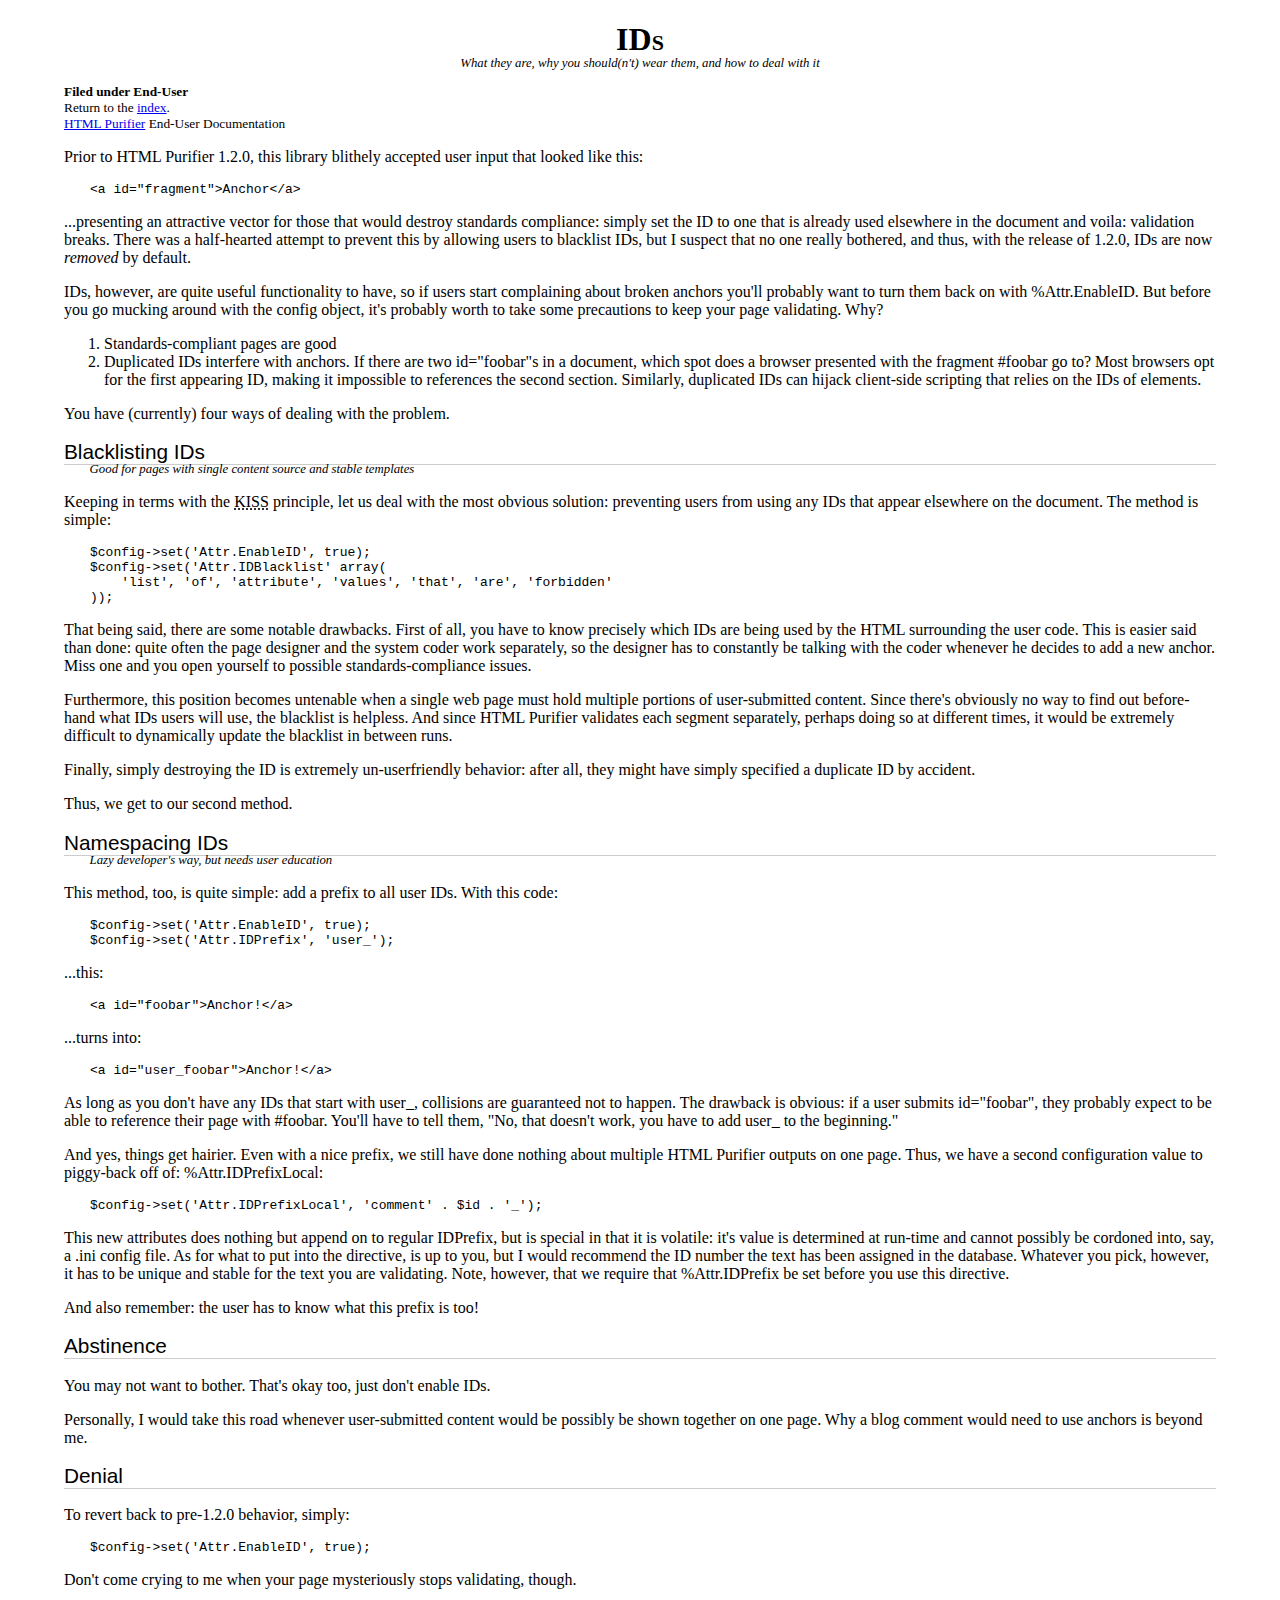
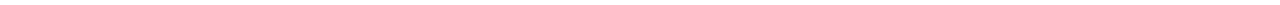
<file: database/htmlpurifier/docs/enduser-id.html>
<?xml version="1.0" encoding="UTF-8"?>
<!DOCTYPE html PUBLIC "-//W3C//DTD XHTML 1.0 Strict//EN"
    "http://www.w3.org/TR/xhtml1/DTD/xhtml1-strict.dtd">
<html xmlns="http://www.w3.org/1999/xhtml" xml:lang="en" lang="en"><head>
<meta http-equiv="Content-Type" content="text/html; charset=UTF-8" />
<meta name="description" content="Explains various methods for allowing IDs in documents safely in HTML Purifier." />
<link rel="stylesheet" type="text/css" href="./style.css" />

<title>IDs - HTML Purifier</title>

</head><body>

<h1 class="subtitled">IDs</h1>
<div class="subtitle">What they are, why you should(n't) wear them, and how to deal with it</div>

<div id="filing">Filed under End-User</div>
<div id="index">Return to the <a href="index.html">index</a>.</div>
<div id="home"><a href="http://htmlpurifier.org/">HTML Purifier</a> End-User Documentation</div>

<p>Prior to HTML Purifier 1.2.0, this library blithely accepted user input that
looked like this:</p>

<pre>&lt;a id=&quot;fragment&quot;&gt;Anchor&lt;/a&gt;</pre>

<p>...presenting an attractive vector for those that would destroy standards
compliance: simply set the ID to one that is already used elsewhere in the
document and voila: validation breaks.  There was a half-hearted attempt to
prevent this by allowing users to blacklist IDs, but I suspect that no one
really bothered, and thus, with the release of 1.2.0, IDs are now <em>removed</em>
by default.</p>

<p>IDs, however, are quite useful functionality to have, so if users start
complaining about broken anchors you'll probably want to turn them back on
with %Attr.EnableID. But before you go mucking around with the config
object, it's probably worth to take some precautions to keep your page
validating. Why?</p>

<ol>
   <li>Standards-compliant pages are good</li>
   <li>Duplicated IDs interfere with anchors.  If there are two id="foobar"s in a
   document, which spot does a browser presented with the fragment #foobar go
   to? Most browsers opt for the first appearing ID, making it impossible
   to references the second section. Similarly, duplicated IDs can hijack
   client-side scripting that relies on the IDs of elements.</li>
</ol>

<p>You have (currently) four ways of dealing with the problem.</p>



<h2 class="subtitled">Blacklisting IDs</h2>
<div class="subsubtitle">Good for pages with single content source and stable templates</div>

<p>Keeping in terms with the
<acronym title="Keep It Simple, Stupid">KISS</acronym> principle, let us
deal with the most obvious solution: preventing users from using any IDs that
appear elsewhere on the document.  The method is simple:</p>

<pre>$config-&gt;set('Attr.EnableID', true);
$config-&gt;set('Attr.IDBlacklist' array(
    'list', 'of', 'attribute', 'values', 'that', 'are', 'forbidden'
));</pre>

<p>That being said, there are some notable drawbacks.  First of all, you have to
know precisely which IDs are being used by the HTML surrounding the user code.
This is easier said than done: quite often the page designer and the system
coder work separately, so the designer has to constantly be talking with the
coder whenever he decides to add a new anchor.  Miss one and you open yourself
to possible standards-compliance issues.</p>

<p>Furthermore, this position becomes untenable when a single web page must hold
multiple portions of user-submitted content.  Since there's obviously no way
to find out before-hand what IDs users will use, the blacklist is helpless.
And since HTML Purifier validates each segment separately, perhaps doing
so at different times, it would be extremely difficult to dynamically update
the blacklist in between runs.</p>

<p>Finally, simply destroying the ID is extremely un-userfriendly behavior: after
all, they might have simply specified a duplicate ID by accident.</p>

<p>Thus, we get to our second method.</p>



<h2 class="subtitled">Namespacing IDs</h2>
<div class="subsubtitle">Lazy developer's way, but needs user education</div>

<p>This method, too, is quite simple: add a prefix to all user IDs. With this
code:</p>

<pre>$config-&gt;set('Attr.EnableID', true);
$config-&gt;set('Attr.IDPrefix', 'user_');</pre>

<p>...this:</p>

<pre>&lt;a id=&quot;foobar&quot;&gt;Anchor!&lt;/a&gt;</pre>

<p>...turns into:</p>

<pre>&lt;a id=&quot;user_foobar&quot;&gt;Anchor!&lt;/a&gt;</pre>

<p>As long as you don't have any IDs that start with user_, collisions are
guaranteed not to happen.  The drawback is obvious: if a user submits
id=&quot;foobar&quot;, they probably expect to be able to reference their page with
#foobar. You'll have to tell them, &quot;No, that doesn't work, you have to add
user_ to the beginning.&quot;</p>

<p>And yes, things get hairier.  Even with a nice prefix, we still have done
nothing about multiple HTML Purifier outputs on one page.  Thus, we have
a second configuration value to piggy-back off of: %Attr.IDPrefixLocal:</p>

<pre>$config-&gt;set('Attr.IDPrefixLocal', 'comment' . $id . '_');</pre>

<p>This new attributes does nothing but append on to regular IDPrefix, but is
special in that it is volatile: it's value is determined at run-time and
cannot possibly be cordoned into, say, a .ini config file.  As for what to
put into the directive, is up to you, but I would recommend the ID number
the text has been assigned in the database.  Whatever you pick, however, it
has to be unique and stable for the text you are validating.  Note, however,
that we require that %Attr.IDPrefix be set before you use this directive.</p>

<p>And also remember: the user has to know what this prefix is too!</p>



<h2>Abstinence</h2>

<p>You may not want to bother. That's okay too, just don't enable IDs.</p>

<p>Personally, I would take this road whenever user-submitted content would be
possibly be shown together on one page.  Why a blog comment would need to use
anchors is beyond me.</p>



<h2>Denial</h2>

<p>To revert back to pre-1.2.0 behavior, simply:</p>

<pre>$config-&gt;set('Attr.EnableID', true);</pre>

<p>Don't come crying to me when your page mysteriously stops validating, though.</p>

</body>
</html>

<!-- vim: et sw=4 sts=4
-->
</file>
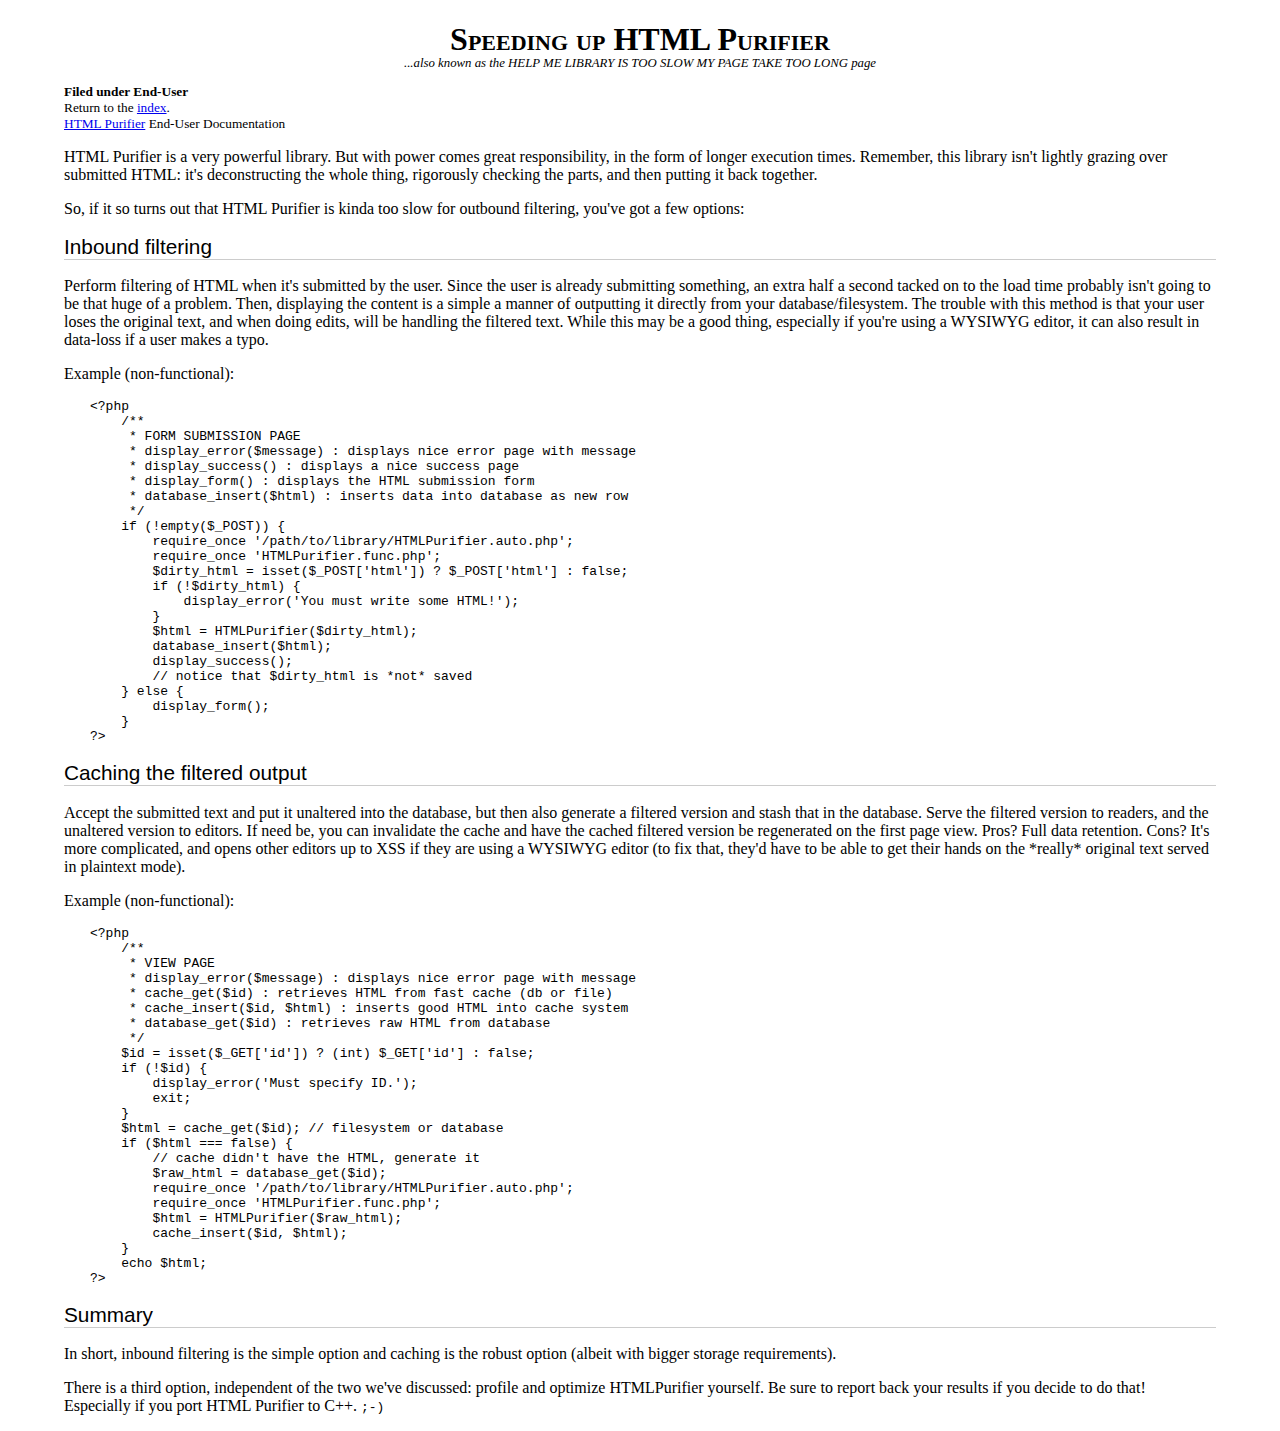
<file: database/htmlpurifier/docs/enduser-slow.html>
<?xml version="1.0" encoding="UTF-8"?>
<!DOCTYPE html PUBLIC "-//W3C//DTD XHTML 1.0 Strict//EN"
    "http://www.w3.org/TR/xhtml1/DTD/xhtml1-strict.dtd">
<html xmlns="http://www.w3.org/1999/xhtml" xml:lang="en" lang="en"><head>
<meta http-equiv="Content-Type" content="text/html; charset=UTF-8" />
<meta name="description" content="Explains how to speed up HTML Purifier through caching or inbound filtering." />
<link rel="stylesheet" type="text/css" href="./style.css" />

<title>Speeding up HTML Purifier - HTML Purifier</title>

</head><body>

<h1 class="subtitled">Speeding up HTML Purifier</h1>
<div class="subtitle">...also known as the HELP ME LIBRARY IS TOO SLOW MY PAGE TAKE TOO LONG page</div>

<div id="filing">Filed under End-User</div>
<div id="index">Return to the <a href="index.html">index</a>.</div>
<div id="home"><a href="http://htmlpurifier.org/">HTML Purifier</a> End-User Documentation</div>

<p>HTML Purifier is a very powerful library. But with power comes great
responsibility, in the form of longer execution times.  Remember, this
library isn't lightly grazing over submitted HTML: it's deconstructing
the whole thing, rigorously checking the parts, and then putting it back
together. </p>

<p>So, if it so turns out that HTML Purifier is kinda too slow for outbound
filtering, you've got a few options: </p>

<h2>Inbound filtering</h2>

<p>Perform filtering of HTML when it's submitted by the user. Since the
user is already submitting something, an extra half a second tacked on
to the load time probably isn't going to be that huge of a problem.
Then, displaying the content is a simple a manner of outputting it
directly from your database/filesystem. The trouble with this method is
that your user loses the original text, and when doing edits, will be
handling the filtered text.  While this may be a good thing, especially
if you're using a WYSIWYG editor, it can also result in data-loss if a
user makes a typo. </p>

<p>Example (non-functional):</p>

<pre>&lt;?php
    /**
     * FORM SUBMISSION PAGE
     * display_error($message) : displays nice error page with message
     * display_success() : displays a nice success page
     * display_form() : displays the HTML submission form
     * database_insert($html) : inserts data into database as new row
     */
    if (!empty($_POST)) {
        require_once '/path/to/library/HTMLPurifier.auto.php';
        require_once 'HTMLPurifier.func.php';
        $dirty_html = isset($_POST['html']) ? $_POST['html'] : false;
        if (!$dirty_html) {
            display_error('You must write some HTML!');
        }
        $html = HTMLPurifier($dirty_html);
        database_insert($html);
        display_success();
        // notice that $dirty_html is *not* saved
    } else {
        display_form();
    }
?&gt;</pre>

<h2>Caching the filtered output</h2>

<p>Accept the submitted text and put it unaltered into the database, but
then also generate a filtered version and stash that in the database.
Serve the filtered version to readers, and the unaltered version to
editors.  If need be, you can invalidate the cache and have the cached
filtered version be regenerated on the first page view.  Pros? Full data
retention. Cons? It's more complicated, and opens other editors up to
XSS if they are using a WYSIWYG editor (to fix that, they'd have to be
able to get their hands on the *really* original text served in
plaintext mode). </p>

<p>Example (non-functional):</p>

<pre>&lt;?php
    /**
     * VIEW PAGE
     * display_error($message) : displays nice error page with message
     * cache_get($id) : retrieves HTML from fast cache (db or file)
     * cache_insert($id, $html) : inserts good HTML into cache system
     * database_get($id) : retrieves raw HTML from database
     */
    $id = isset($_GET['id']) ? (int) $_GET['id'] : false;
    if (!$id) {
        display_error('Must specify ID.');
        exit;
    }
    $html = cache_get($id); // filesystem or database
    if ($html === false) {
        // cache didn't have the HTML, generate it
        $raw_html = database_get($id);
        require_once '/path/to/library/HTMLPurifier.auto.php';
        require_once 'HTMLPurifier.func.php';
        $html = HTMLPurifier($raw_html);
        cache_insert($id, $html);
    }
    echo $html;
?&gt;</pre>

<h2>Summary</h2>

<p>In short, inbound filtering is the simple option and caching is the
robust option (albeit with bigger storage requirements). </p>

<p>There is a third option, independent of the two we've discussed: profile
and optimize HTMLPurifier yourself. Be sure to report back your results
if you decide to do that! Especially if you port HTML Purifier to C++.
<tt>;-)</tt></p>

</body>
</html>

<!-- vim: et sw=4 sts=4
-->
</file>
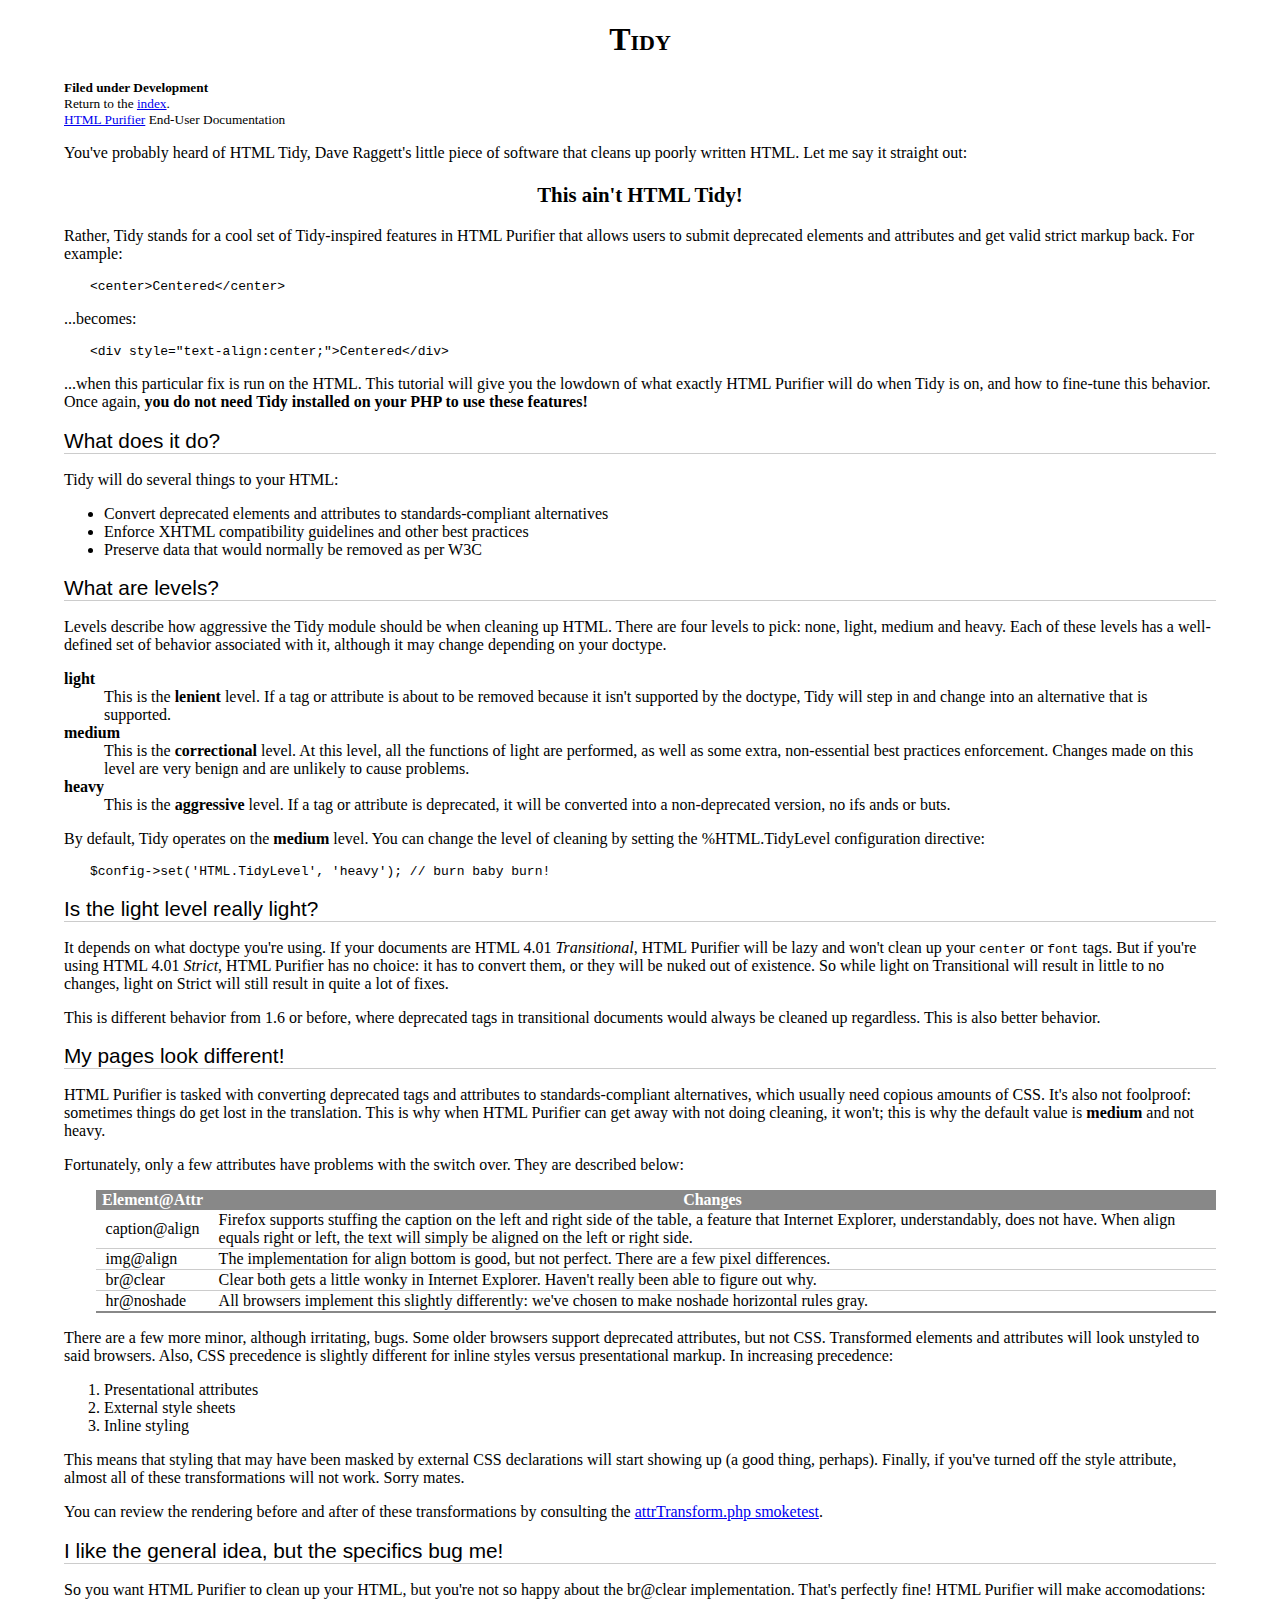
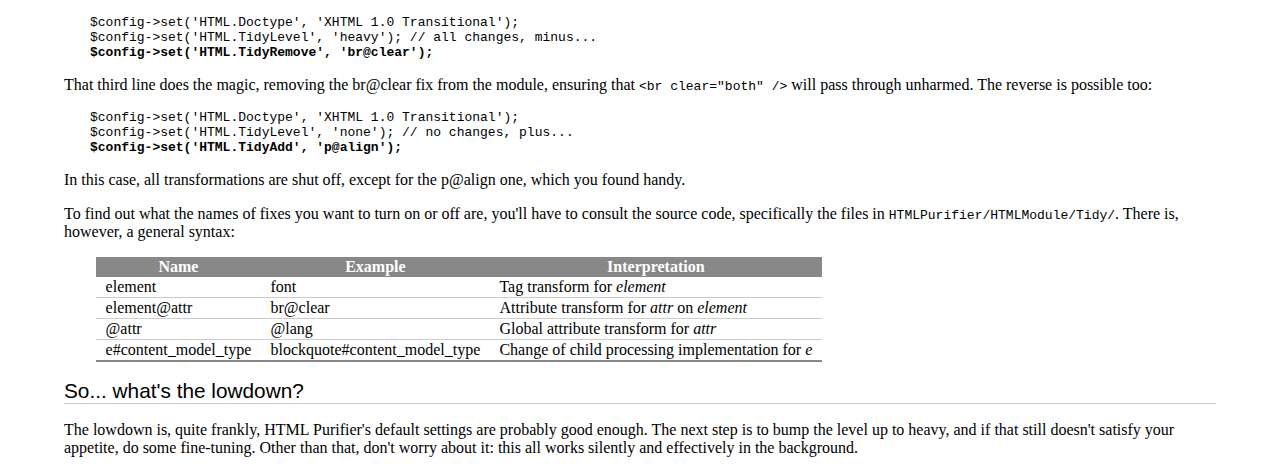
<file: database/htmlpurifier/docs/enduser-tidy.html>
<?xml version="1.0" encoding="UTF-8"?>
<!DOCTYPE html PUBLIC "-//W3C//DTD XHTML 1.0 Strict//EN"
    "http://www.w3.org/TR/xhtml1/DTD/xhtml1-strict.dtd">
<html xmlns="http://www.w3.org/1999/xhtml" xml:lang="en" lang="en"><head>
<meta http-equiv="Content-Type" content="text/html; charset=UTF-8" />
<meta name="description" content="Tutorial for tweaking HTML Purifier's Tidy-like behavior." />
<link rel="stylesheet" type="text/css" href="style.css" />

<title>Tidy - HTML Purifier</title>

</head><body>

<h1>Tidy</h1>

<div id="filing">Filed under Development</div>
<div id="index">Return to the <a href="index.html">index</a>.</div>
<div id="home"><a href="http://htmlpurifier.org/">HTML Purifier</a> End-User Documentation</div>

<p>You've probably heard of HTML Tidy, Dave Raggett's little piece
of software that cleans up poorly written HTML.  Let me say it straight
out:</p>

<p class="emphasis">This ain't HTML Tidy!</p>

<p>Rather, Tidy stands for a cool set of Tidy-inspired features in HTML Purifier
that allows users to submit deprecated elements and attributes and get
valid strict markup back. For example:</p>

<pre>&lt;center&gt;Centered&lt;/center&gt;</pre>

<p>...becomes:</p>

<pre>&lt;div style=&quot;text-align:center;&quot;&gt;Centered&lt;/div&gt;</pre>

<p>...when this particular fix is run on the HTML. This tutorial will give
you the lowdown of what exactly HTML Purifier will do when Tidy
is on, and how to fine-tune this behavior. Once again, <strong>you do
not need Tidy installed on your PHP to use these features!</strong></p>

<h2>What does it do?</h2>

<p>Tidy will do several things to your HTML:</p>

<ul>
    <li>Convert deprecated elements and attributes to standards-compliant
        alternatives</li>
    <li>Enforce XHTML compatibility guidelines and other best practices</li>
    <li>Preserve data that would normally be removed as per W3C</li>
</ul>

<h2>What are levels?</h2>

<p>Levels describe how aggressive the Tidy module should be when
cleaning up HTML. There are four levels to pick: none, light, medium
and heavy. Each of these levels has a well-defined set of behavior
associated with it, although it may change depending on your doctype.</p>

<dl>
    <dt>light</dt>
    <dd>This is the <strong>lenient</strong> level. If a tag or attribute
        is about to be removed because it isn't supported by the
        doctype, Tidy will step in and change into an alternative that
        is supported.</dd>
    <dt>medium</dt>
    <dd>This is the <strong>correctional</strong> level. At this level,
        all the functions of light are performed, as well as some extra,
        non-essential best practices enforcement. Changes made on this
        level are very benign and are unlikely to cause problems.</dd>
    <dt>heavy</dt>
    <dd>This is the <strong>aggressive</strong> level. If a tag or
        attribute is deprecated, it will be converted into a non-deprecated
        version, no ifs ands or buts.</dd>
</dl>

<p>By default, Tidy operates on the <strong>medium</strong> level. You can
change the level of cleaning by setting the %HTML.TidyLevel configuration
directive:</p>

<pre>$config-&gt;set('HTML.TidyLevel', 'heavy'); // burn baby burn!</pre>

<h2>Is the light level really light?</h2>

<p>It depends on what doctype you're using. If your documents are HTML
4.01 <em>Transitional</em>, HTML Purifier will be lazy
and won't clean up your <code>center</code>
or <code>font</code> tags. But if you're using HTML 4.01 <em>Strict</em>,
HTML Purifier has no choice: it has to convert them, or they will
be nuked out of existence. So while light on Transitional will result
in little to no changes, light on Strict will still result in quite
a lot of fixes.</p>

<p>This is different behavior from 1.6 or before, where deprecated
tags in transitional documents would
always be cleaned up regardless. This is also better behavior.</p>

<h2>My pages look different!</h2>

<p>HTML Purifier is tasked with converting deprecated tags and
attributes to standards-compliant alternatives, which usually
need copious amounts of CSS. It's also not foolproof: sometimes
things do get lost in the translation. This is why when HTML Purifier
can get away with not doing cleaning, it won't; this is why
the default value is <strong>medium</strong> and not heavy.</p>

<p>Fortunately, only a few attributes have problems with the switch
over. They are described below:</p>

<table class="table">
    <thead><tr>
        <th>Element@Attr</th>
        <th>Changes</th>
    </tr></thead>
    <tbody>
        <tr>
            <td>caption@align</td>
            <td>Firefox supports stuffing the caption on the
                left and right side of the table, a feature that
                Internet Explorer, understandably, does not have.
                When align equals right or left, the text will simply
                be aligned on the left or right side.</td>
        </tr>
        <tr>
            <td>img@align</td>
            <td>The implementation for align bottom is good, but not
            perfect. There are a few pixel differences.</td>
        </tr>
        <tr>
            <td>br@clear</td>
            <td>Clear both gets a little wonky in Internet Explorer. Haven't
                really been able to figure out why.</td>
        </tr>
        <tr>
            <td>hr@noshade</td>
            <td>All browsers implement this slightly differently: we've
                chosen to make noshade horizontal rules gray.</td>
        </tr>
    </tbody>
</table>

<p>There are a few more minor, although irritating, bugs.
Some older browsers support deprecated attributes,
but not CSS. Transformed elements and attributes will look unstyled
to said browsers. Also, CSS precedence is slightly different for
inline styles versus presentational markup. In increasing precedence:</p>

<ol>
    <li>Presentational attributes</li>
    <li>External style sheets</li>
    <li>Inline styling</li>
</ol>

<p>This means that styling that may have been masked by external CSS
declarations will start showing up (a good thing, perhaps). Finally,
if you've turned off the style attribute, almost all of
these transformations will not work. Sorry mates.</p>

<p>You can review the rendering before and after of these transformations
by consulting the <a
href="http://htmlpurifier.org/live/smoketests/attrTransform.php">attrTransform.php
smoketest</a>.</p>

<h2>I like the general idea, but the specifics bug me!</h2>

<p>So you want HTML Purifier to clean up your HTML, but you're not
so happy about the br@clear implementation. That's perfectly fine!
HTML Purifier will make accomodations:</p>

<pre>$config-&gt;set('HTML.Doctype', 'XHTML 1.0 Transitional');
$config-&gt;set('HTML.TidyLevel', 'heavy'); // all changes, minus...
<strong>$config-&gt;set('HTML.TidyRemove', 'br@clear');</strong></pre>

<p>That third line does the magic, removing the br@clear fix
from the module, ensuring that <code>&lt;br clear="both" /&gt;</code>
will pass through unharmed. The reverse is possible too:</p>

<pre>$config-&gt;set('HTML.Doctype', 'XHTML 1.0 Transitional');
$config-&gt;set('HTML.TidyLevel', 'none'); // no changes, plus...
<strong>$config-&gt;set('HTML.TidyAdd', 'p@align');</strong></pre>

<p>In this case, all transformations are shut off, except for the p@align
one, which you found handy.</p>

<p>To find out what the names of fixes you want to turn on or off are,
you'll have to consult the source code, specifically the files in
<code>HTMLPurifier/HTMLModule/Tidy/</code>. There is, however, a
general syntax:</p>

<table class="table">
    <thead>
        <tr>
            <th>Name</th>
            <th>Example</th>
            <th>Interpretation</th>
        </tr>
    </thead>
    <tbody>
        <tr>
            <td>element</td>
            <td>font</td>
            <td>Tag transform for <em>element</em></td>
        </tr>
        <tr>
            <td>element@attr</td>
            <td>br@clear</td>
            <td>Attribute transform for <em>attr</em> on <em>element</em></td>
        </tr>
        <tr>
            <td>@attr</td>
            <td>@lang</td>
            <td>Global attribute transform for <em>attr</em></td>
        </tr>
        <tr>
            <td>e#content_model_type</td>
            <td>blockquote#content_model_type</td>
            <td>Change of child processing implementation for <em>e</em></td>
        </tr>
    </tbody>
</table>

<h2>So... what's the lowdown?</h2>

<p>The lowdown is, quite frankly, HTML Purifier's default settings are
probably good enough. The next step is to bump the level up to heavy,
and if that still doesn't satisfy your appetite, do some fine-tuning.
Other than that, don't worry about it: this all works silently and
effectively in the background.</p>

</body></html>

<!-- vim: et sw=4 sts=4
-->
</file>
<file: database/htmlpurifier/docs/style.css>
html {font-size:1em; font-family:serif; }
body {margin-left:4em; margin-right:4em; }

dt {font-weight:bold; }
pre {margin-left:2em; }
pre, code, tt {font-family:monospace; font-size:1em; }

h1 {text-align:center; font-family:Garamond, serif;
  font-variant:small-caps;}
h2 {border-bottom:1px solid #CCC; font-family:sans-serif; font-weight:normal;
    font-size:1.3em;}
h3 {font-family:sans-serif; font-size:1.1em; font-weight:bold; }
h4 {font-family:sans-serif; font-size:0.9em; font-weight:bold; }

/* For witty quips */
.subtitled {margin-bottom:0em;}
.subtitle , .subsubtitle {font-size:.8em; margin-bottom:1em;
    font-style:italic; margin-top:-.2em;text-align:center;}
.subsubtitle {text-align:left;margin-left:2em;}

/* Used for special "See also" links. */
.reference {font-style:italic;margin-left:2em;}

/* Marks off asides, discussions on why something is the way it is */
.aside {margin-left:2em; font-family:sans-serif; font-size:0.9em; }
blockquote .label {font-weight:bold; font-size:1em; margin:0 0 .1em;
    border-bottom:1px solid #CCC;}
.emphasis {font-weight:bold; text-align:center; font-size:1.3em;}

/* A regular table */
.table {border-collapse:collapse; border-bottom:2px solid #888; margin-left:2em; }
.table thead th {margin:0; background:#888; color:#FFF; }
.table thead th:first-child {-moz-border-radius-topleft:1em;}
.table tbody td {border-bottom:1px solid #CCC; padding-right:0.6em;padding-left:0.6em;}

/* A quick table*/
table.quick tbody th {text-align:right; padding-right:1em;}

/* Category of the file */
#filing {font-weight:bold; font-size:smaller; }

/* Contains, without exception, Return to index. */
#index {font-size:smaller; }

#home {font-size:smaller;}

/* Contains, without exception, $Id$, for SVN version info. */
#version {text-align:right; font-style:italic; margin:2em 0;}

#toc ol ol {list-style-type:lower-roman;}
#toc ol {list-style-type:decimal;}
#toc {list-style-type:upper-alpha;}

q {
  behavior: url(fixquotes.htc); /* IE fix */
  quotes: '\201C' '\201D' '\2018' '\2019';
}
q:before {
  content: open-quote;
}
q:after {
  content: close-quote;
}

/* Marks off implementation details interesting only to the person writing
   the class described in the spec. */
.technical {margin-left:2em; }
.technical:before {content:"Technical note: "; font-weight:bold; color:#061; }

/* Marks off sections that are lacking. */
.fixme {margin-left:2em; }
.fixme:before {content:"Fix me: "; font-weight:bold; color:#C00; }

#applicability {margin: 1em 5%; font-style:italic;}

/* vim: et sw=4 sts=4 */
</file>
<file: css/animation.css>
/*
   Animation example, for spinners
*/
.animate-spin {
  -moz-animation: spin 2s infinite linear;
  -o-animation: spin 2s infinite linear;
  -webkit-animation: spin 2s infinite linear;
  animation: spin 2s infinite linear;
  display: inline-block;
}
@-moz-keyframes spin {
  0% {
    -moz-transform: rotate(0deg);
    -o-transform: rotate(0deg);
    -webkit-transform: rotate(0deg);
    transform: rotate(0deg);
  }

  100% {
    -moz-transform: rotate(359deg);
    -o-transform: rotate(359deg);
    -webkit-transform: rotate(359deg);
    transform: rotate(359deg);
  }
}
@-webkit-keyframes spin {
  0% {
    -moz-transform: rotate(0deg);
    -o-transform: rotate(0deg);
    -webkit-transform: rotate(0deg);
    transform: rotate(0deg);
  }

  100% {
    -moz-transform: rotate(359deg);
    -o-transform: rotate(359deg);
    -webkit-transform: rotate(359deg);
    transform: rotate(359deg);
  }
}
@-o-keyframes spin {
  0% {
    -moz-transform: rotate(0deg);
    -o-transform: rotate(0deg);
    -webkit-transform: rotate(0deg);
    transform: rotate(0deg);
  }

  100% {
    -moz-transform: rotate(359deg);
    -o-transform: rotate(359deg);
    -webkit-transform: rotate(359deg);
    transform: rotate(359deg);
  }
}
@-ms-keyframes spin {
  0% {
    -moz-transform: rotate(0deg);
    -o-transform: rotate(0deg);
    -webkit-transform: rotate(0deg);
    transform: rotate(0deg);
  }

  100% {
    -moz-transform: rotate(359deg);
    -o-transform: rotate(359deg);
    -webkit-transform: rotate(359deg);
    transform: rotate(359deg);
  }
}
@keyframes spin {
  0% {
    -moz-transform: rotate(0deg);
    -o-transform: rotate(0deg);
    -webkit-transform: rotate(0deg);
    transform: rotate(0deg);
  }

  100% {
    -moz-transform: rotate(359deg);
    -o-transform: rotate(359deg);
    -webkit-transform: rotate(359deg);
    transform: rotate(359deg);
  }
}
</file>
